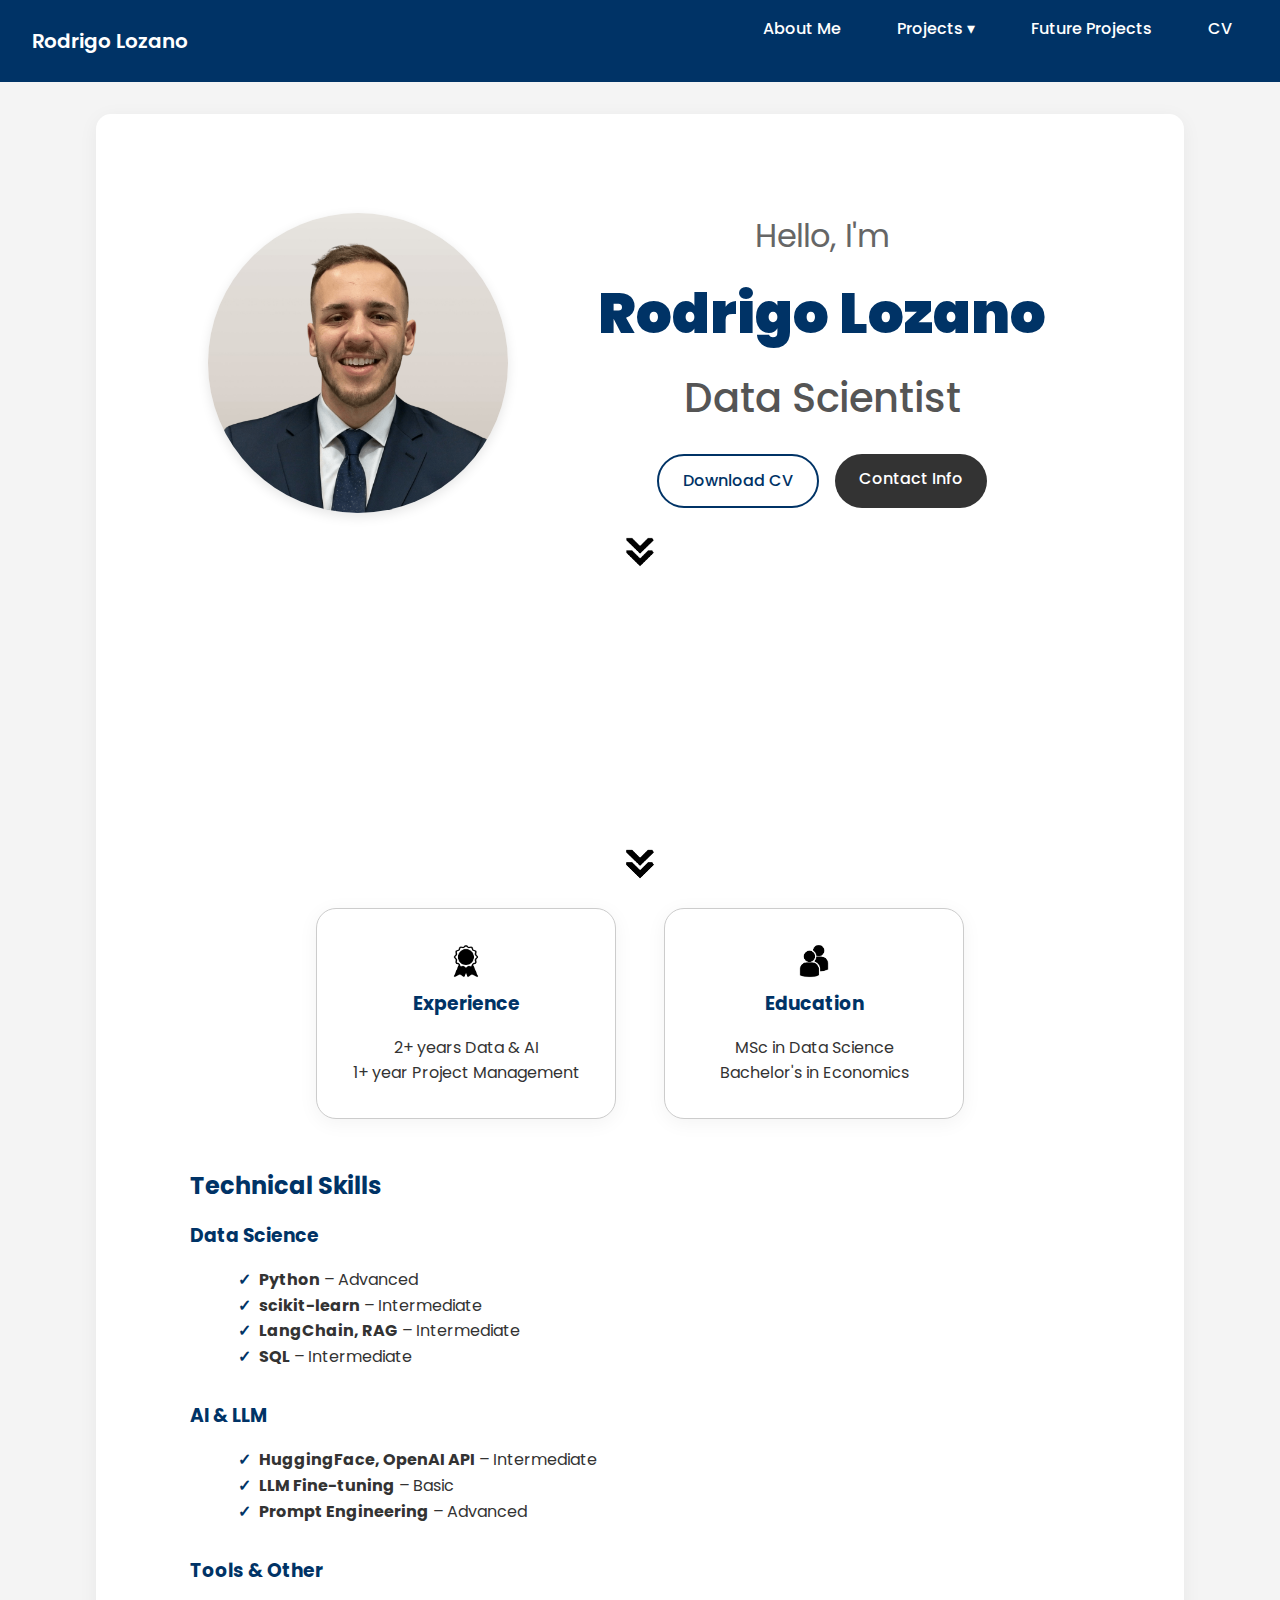
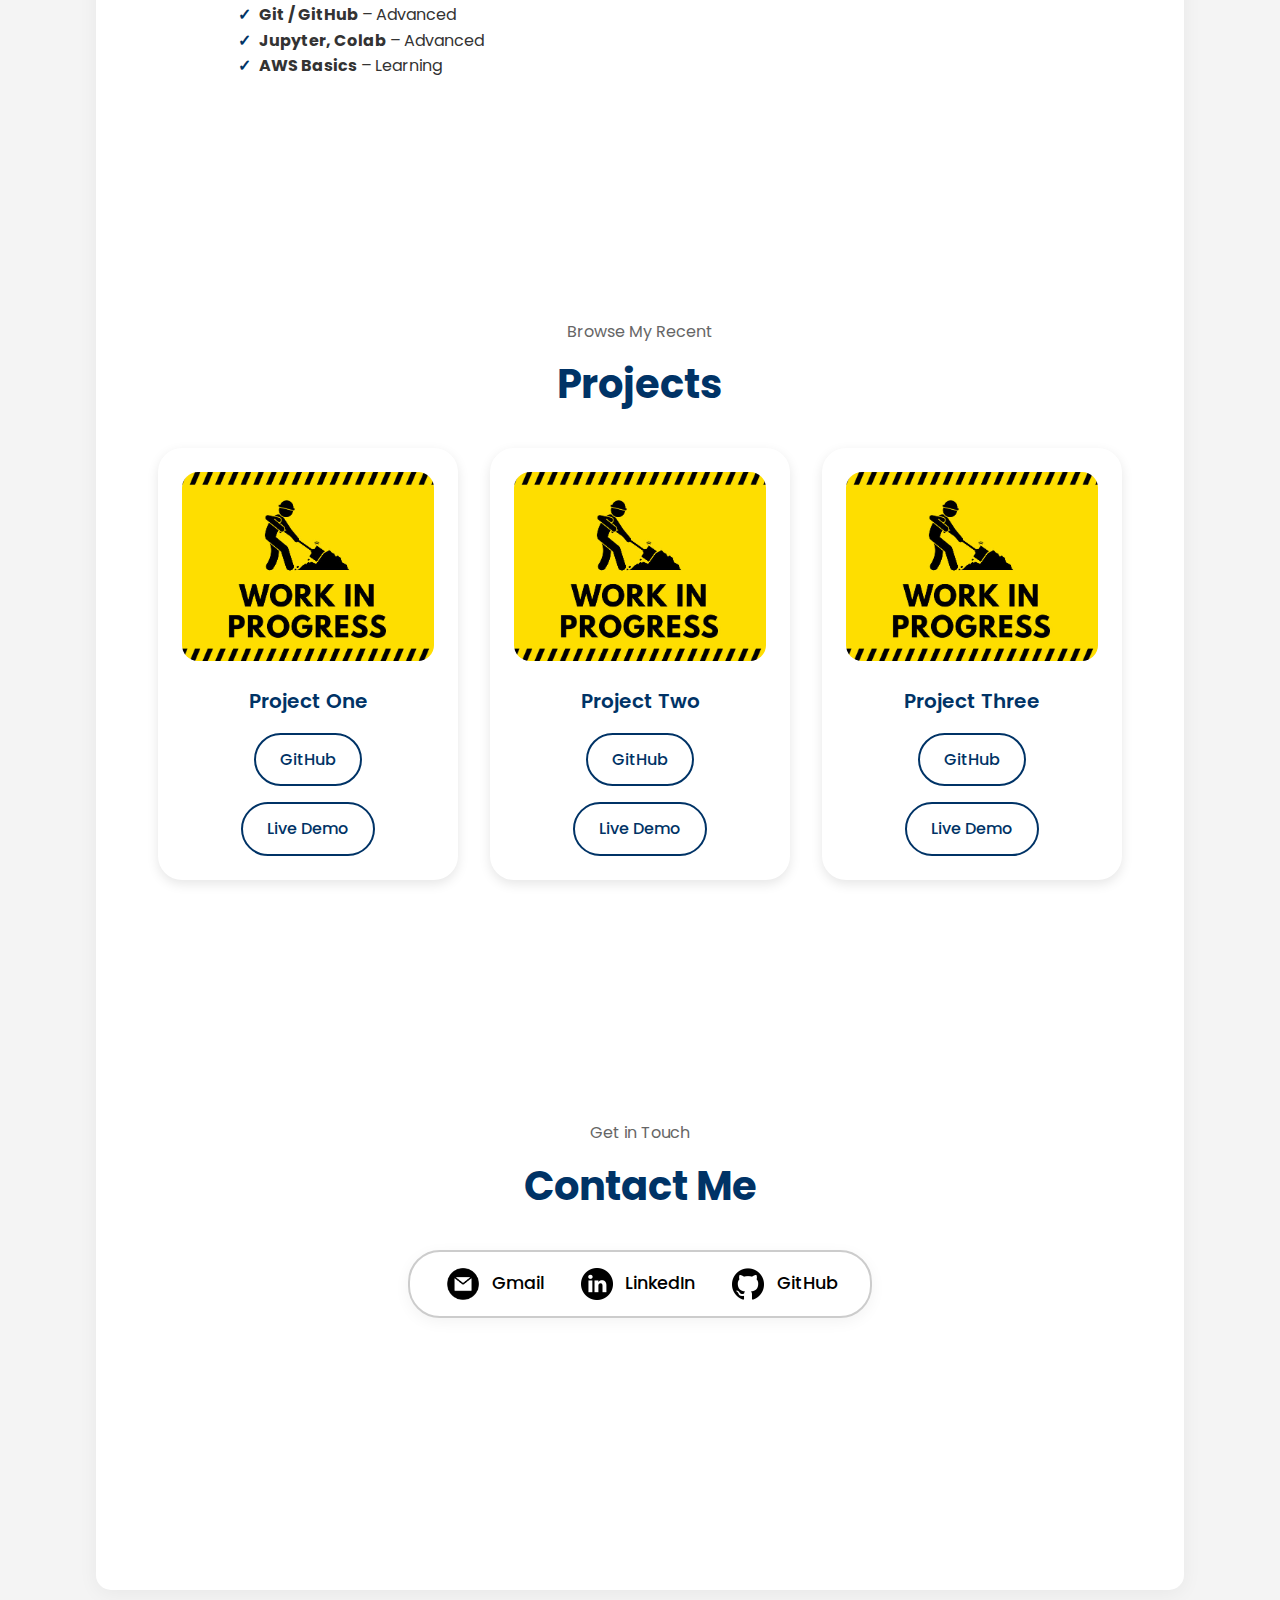
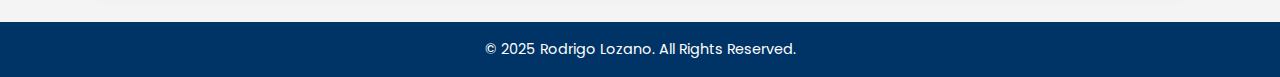
<file: index.html>
<!DOCTYPE html>
<html lang="es">
<head>
  <meta charset="UTF-8" />
  <meta name="viewport" content="width=device-width, initial-scale=1.0" />
  <link rel="icon" type="image/jpg" href="portfolio-html/assets/images/RL.jpg">
  <title>Rodrigo Lozano - Perfil Profesional</title>
  <link rel="stylesheet" href="./assets/css/styles.css" />
</head>
<body>
  <div id="menu-container"></div>

  <main>
    <!-- HERO -->
    <section class="hero" style="margin-bottom: 20rem;" style="margin-top: 15rem;">
      <div class="hero-img" >
        <img src="assets/images/IMG_8251-removebg-min_sq.png" alt="Rodrigo Lozano" />
      </div>
      <div class="hero-content">
        <p class="hero-subtitle">Hello, I'm</p>
        <h1 class="hero-title">Rodrigo Lozano</h1>
        <h2 class="hero-role">Data Scientist</h2>
        <div class="hero-buttons">
          <a href="cv.html" class="btn btn-outline">Download CV</a>
          <a href="#contact-section" class="btn btn-solid">Contact Info</a>
        </div>
      </div>
      
      <div class="scroll-down">
        <img src="./assets/images/arrow.png" alt="Arrow icon" class="arrow" onclick="location.href='#cv-summary'">
      </div>
    </section>

    <!-- MINI CV -->
    <section class="mini-CV" style="margin-bottom: 15rem;">
      
      <section id="cv-summary" class="cv-summary">
  <div class="cv-overview">
    <div class="cv-box">
      <img src="assets/images/experience.png" alt="Experience Icon" class="cv-icon" />
      <h3>Experience</h3>
      <p>2+ years Data & AI</p>
      <p>1+ year Project Management</p>
    </div>

    <div class="cv-box">
      <img src="assets/images/education.png" alt="Education Icon" class="cv-icon" />
      <h3>Education</h3>
      <p>MSc in Data Science</p>
      <p>Bachelor's in Economics</p>
    </div>
  </div>

  <div class="cv-skills">
    <h2 style="margin-top: 2rem;">Technical Skills</h2>

    <div class="cv-skill-group">
      <h3>Data Science</h3>
      <ul class="cv-skill-list">
        <li><strong>Python</strong> – Advanced</li>
        <li><strong>scikit-learn</strong> – Intermediate</li>
        <li><strong>LangChain, RAG</strong> – Intermediate</li>
        <li><strong>SQL</strong> – Intermediate</li>
      </ul>
    </div>

    <div class="cv-skill-group">
      <h3>AI & LLM</h3>
      <ul class="cv-skill-list">
        <li><strong>HuggingFace, OpenAI API</strong> – Intermediate</li>
        <li><strong>LLM Fine-tuning</strong> – Basic</li>
        <li><strong>Prompt Engineering</strong> – Advanced</li>
      </ul>
    </div>

    <div class="cv-skill-group">
      <h3>Tools & Other</h3>
      <ul class="cv-skill-list">
        <li><strong>Git / GitHub</strong> – Advanced</li>
        <li><strong>Jupyter, Colab</strong> – Advanced</li>
        <li><strong>AWS Basics</strong> – Learning</li>
      </ul>
    </div>
  </div>
  <div class="scroll-down">
        <img src="./assets/images/arrow.png" alt="Arrow icon" class="arrow" onclick="location.href='#projects-section'">
      </div>
</section>
    </section>

    <!-- PROJECT PREVIEWS -->    
    <section id="projects-section" class="projects-section" style="margin-bottom: 15rem;">
  <p class="section-subtitle">Browse My Recent</p>
  <h2 class="section-title">Projects</h2>

  <div class="projects-container">

    <div class="project-card">
      <img src="./assets/images/project1-1.png" alt="Project 1">
      <h3>Project One</h3>
      <div class="project-links">
        <a href="https://github.com/RodLozano/project1" class="btn btn-outline" target="_blank">GitHub</a>
        <a href="projects/project1.html" class="btn btn-outline">Live Demo</a>
      </div>
    </div>

    <div class="project-card">
      <img src="./assets/images/project1-1.png" alt="Project 2">
      <h3>Project Two</h3>
      <div class="project-links">
        <a href="https://github.com/RodLozano/project2" class="btn btn-outline" target="_blank">GitHub</a>
        <a href="projects/project2.html" class="btn btn-outline">Live Demo</a>
      </div>
    </div>

    <div class="project-card">
      <img src="./assets/images/project1-1.png" alt="Project 3">
      <h3>Project Three</h3>
      <div class="project-links">
        <a href="https://github.com/RodLozano/project3" class="btn btn-outline" target="_blank">GitHub</a>
        <a href="projects/project3.html" class="btn btn-outline">Live Demo</a>
      </div>
    </div>

  </div>      
       <div class="scroll-down">
        <img src="./assets/images/arrow.png" alt="Arrow icon" class="arrow" onclick="location.href='#contact-section'">
      </div>
</section>

    <!-- CONTACT SECTION -->
    <section id="contact-section" class="contact-section" style="margin-bottom: 15rem;" style="margin-top: 5rem;">
      <p class="section-subtitle">Get in Touch</p>
      <h2 class="section-title" style="color: #003366;">Contact Me</h2>
      <div class="contact-box">
        <a href="mailto:rodrigo@email.com" class="contact-link">
          <img src="assets/images/email.png" alt="Email" class="social-icon" />
          <span>Gmail</span>
        </a>
        <a href="https://www.linkedin.com/in/rodrigo-lozano-lucianez/" target="_blank" class="contact-link">
          <img src="assets/images/linkedin.png" alt="LinkedIn" class="social-icon" />
          <span>LinkedIn</span>
        </a>
        <a href="https://github.com/RodLozano" target="_blank" class="contact-link">
          <img src="assets/images/github.png" alt="GitHub" class="social-icon" />
          <span>GitHub</span>
        </a>
      </div>
    </section>
  </main>

  <!-- FOOTER -->
  <footer class="site-footer">
    <nav>
      <div class="nav-links-container">
        <p>&copy; 2025 Rodrigo Lozano. All Rights Reserved.</p>
      </div>
    </nav>
  </footer>

  <!-- JS para menú -->
  <script>
    fetch('menu.html')
      .then(response => response.text())
      .then(data => {
        document.getElementById('menu-container').innerHTML = data;

        const toggle = document.getElementById("dropdownToggle");
        const menu = document.getElementById("dropdownMenu");
        const hamburger = document.querySelector(".menu-toggle");
        const navMenu = document.querySelector(".nav-menu");

        toggle?.addEventListener("click", function(event) {
          event.preventDefault();
          menu.classList.toggle("show");
        });

        hamburger?.addEventListener("click", function() {
          navMenu.classList.toggle("show");
        });
      });
  </script>
</body>
</html>
</file>
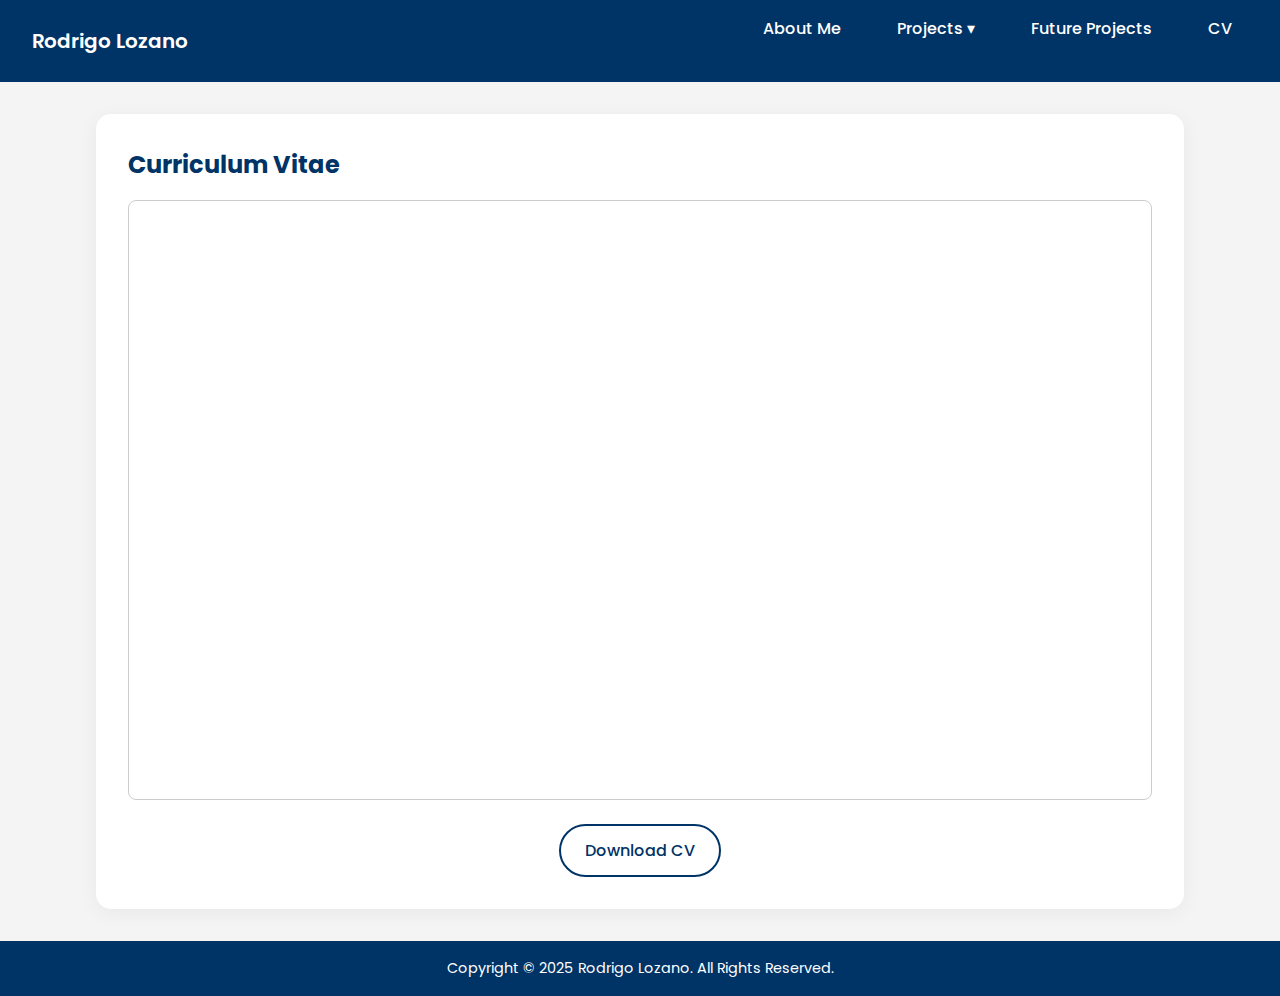
<file: cv.html>
<!DOCTYPE html>
<html lang="es">
<head>
  <meta charset="UTF-8">
  <meta name="viewport" content="width=device-width, initial-scale=1.0">
  <title>CV - Rodrigo Lozano Luciáñez</title>
  <link rel="stylesheet" href="./assets/css/styles.css">
</head>
<body>

  <!-- Menú modular -->
  <div id="menu-container"></div>

  <main>

<section class="cv-preview">
  <h2>Curriculum Vitae</h2>

  <!-- Vista previa PDF -->
  <iframe
    src="assets/docs/CV 2025 RLL V1 EN.pdf"
    width="100%"
    height="600px"
    style="border: 1px solid #ccc; border-radius: 8px;"
  ></iframe>

  <!-- Botón de descarga -->
  <div style="margin-top: 1rem; text-align: center;">
    <a href="assets/docs/CV 2025 RLL V1 EN.pdf" download class="btn btn-outline">
      Download CV
    </a>
  </div>
</section>
  </main>
  <footer class="site-footer">
      <nav>
        <div class="nav-links-container">
          <p>Copyright &#169; 2025 Rodrigo Lozano. All Rights Reserved.</p>
        </div>
      </nav>
      
    </footer>
  <!-- Script para cargar el menú y activar el dropdown -->
  <script>
  fetch('menu.html')
    .then(response => response.text())
    .then(data => {
      document.getElementById('menu-container').innerHTML = data;

      const toggle = document.getElementById("dropdownToggle");
      const menu = document.getElementById("dropdownMenu");
      const hamburger = document.querySelector(".menu-toggle");
      const navMenu = document.querySelector(".nav-menu");

      toggle?.addEventListener("click", function(event) {
        event.preventDefault();
        menu.classList.toggle("show");
      });

      hamburger?.addEventListener("click", function() {
        navMenu.classList.toggle("show");
      });
    });
</script>

</body>
</html>
</file>
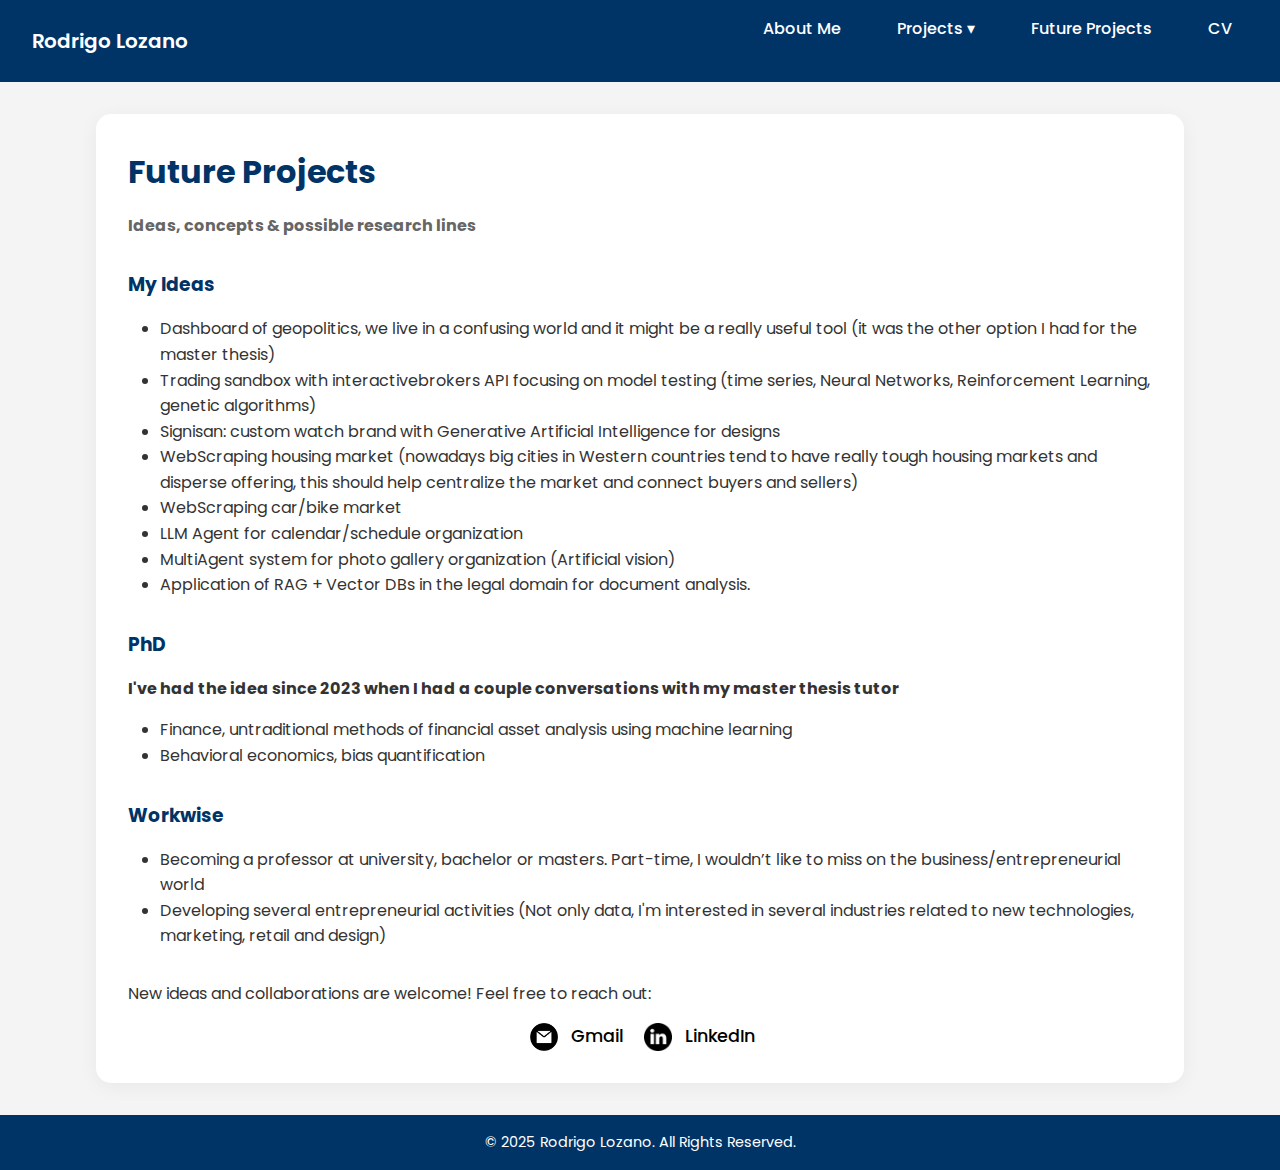
<file: future-projects.html>
<!DOCTYPE html>
<html lang="es">
<head>
  <meta charset="UTF-8" />
  <meta name="viewport" content="width=device-width, initial-scale=1.0" />
  <title>Future Projects</title>
  <link rel="stylesheet" href="./assets/css/styles.css" />
</head>
<body>
  <div id="menu-container"></div>

  <main>
    <h1>Future Projects</h1>
    <h2 style="margin-top: 1rem;" class="section-subtitle">Ideas, concepts & possible research lines</h2>

    <h3 style="margin-top: 2rem;">My Ideas</h3>
    <ul>
      <li>Dashboard of geopolitics, we live in a confusing world and it might be a really useful tool (it was the other option I had for the master thesis)</li>
      <li>Trading sandbox with interactivebrokers API focusing on model testing (time series, Neural Networks, Reinforcement Learning, genetic algorithms)</li>
      <li>Signisan: custom watch brand with Generative Artificial Intelligence for designs</li>
      <li>WebScraping housing market (nowadays big cities in Western countries tend to have really tough housing markets and disperse offering, this should help centralize the market and connect buyers and sellers)</li>
      <li>WebScraping car/bike market</li>
      <li>LLM Agent for calendar/schedule organization</li>
      <li>MultiAgent system for photo gallery organization (Artificial vision)</li>
      <li>Application of RAG + Vector DBs in the legal domain for document analysis.</li>
    </ul>

   <h3 style="margin-top: 2rem;">PhD</h3>
    <h4 style="margin-bottom: 1rem;">I've had the idea since 2023 when I had a couple conversations with my master thesis tutor</h4>
    <ul>
      <li>Finance, untraditional methods of financial asset analysis using machine learning</li>
      <li>Behavioral economics, bias quantification</li>
    </ul>

    <h3 style="margin-top: 2rem;">Workwise</h3>
    <ul>
      <li>Becoming a professor at university, bachelor or masters. Part-time, I wouldn’t like to miss on the business/entrepreneurial world</li>
      <li>Developing several entrepreneurial activities (Not only data, I'm interested in several industries related to new technologies, marketing, retail and design)</li>
    </ul>

    <p style="margin-top: 2rem;">New ideas and collaborations are welcome! Feel free to reach out:</p>

    <div class="contact-icons" style="display: flex; justify-content: center; gap: 1rem; margin-top: 1rem;">
      <a href="mailto:rodrigo.lozano.pro@gmail.com" class="contact-link" title="Email">
        <img src="assets/images/email.png" alt="Email" class="social-icon" style="width: 28px; height: 28px;" />
        <span>Gmail</span>
    </a>
    <a href="https://www.linkedin.com/in/rodrigo-lozano-lucianez/" target="_blank" class="contact-link" title="LinkedIn">
      <img src="assets/images/linkedin.png" alt="LinkedIn" class="social-icon" style="width: 28px; height: 28px;" />
      <span>LinkedIn</span>
    </a>
    </div>
  </main>

  <footer class="site-footer">
    <nav>
      <div class="nav-links-container">
        <p>&copy; 2025 Rodrigo Lozano. All Rights Reserved.</p>
      </div>
    </nav>
  </footer>

  <script>
    fetch('menu.html')
      .then(response => response.text())
      .then(data => {
        document.getElementById('menu-container').innerHTML = data;

        const toggle = document.getElementById("dropdownToggle");
        const menu = document.getElementById("dropdownMenu");
        const hamburger = document.querySelector(".menu-toggle");
        const navMenu = document.querySelector(".nav-menu");

        toggle?.addEventListener("click", function(event) {
          event.preventDefault();
          menu.classList.toggle("show");
        });

        hamburger?.addEventListener("click", function() {
          navMenu.classList.toggle("show");
        });
      });
  </script>
</body>
</html>
</file>
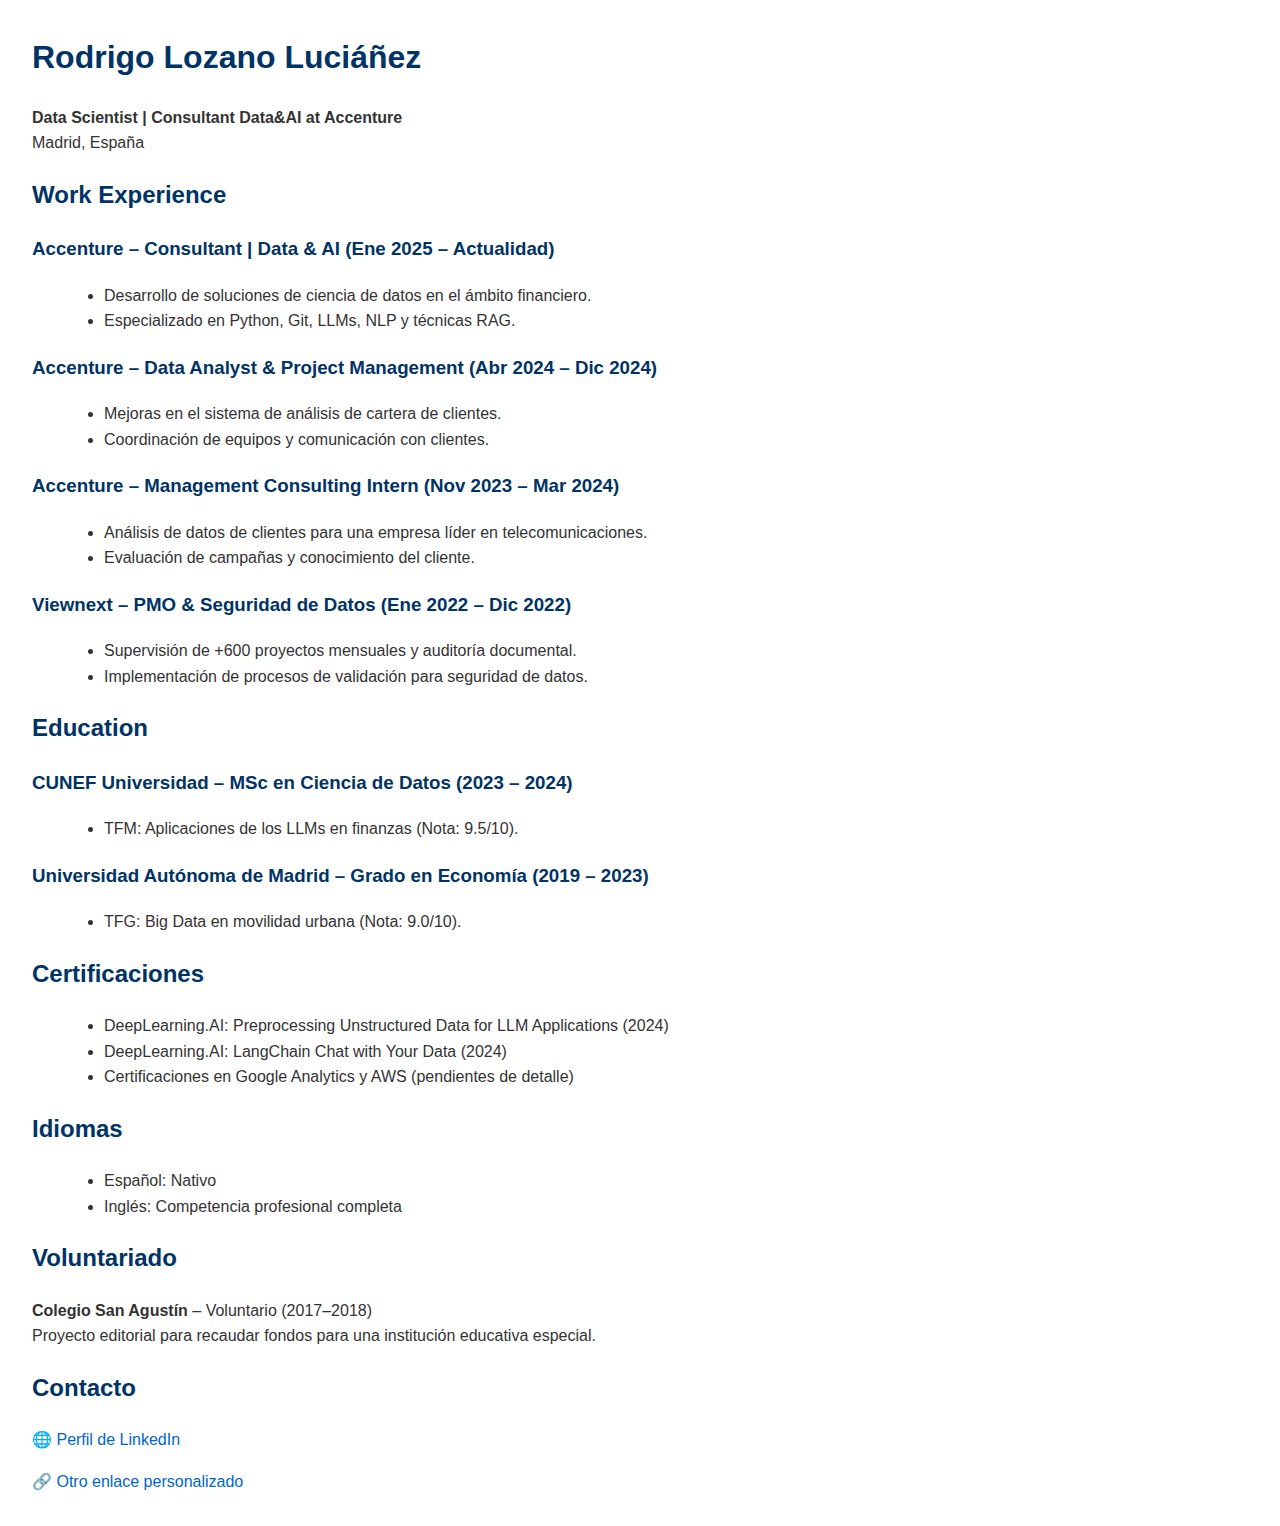
<file: landing.html>
<!DOCTYPE html>
<html lang="es">
<head>
  <meta charset="UTF-8">
  <meta name="viewport" content="width=device-width, initial-scale=1.0">
  <title>Rodrigo Lozano Luciáñez - Perfil Profesional</title>
  <style>
    body { font-family: Arial, sans-serif; margin: 2rem; line-height: 1.6; color: #333; }
    h1, h2, h3 { color: #003366; }
    ul { list-style-type: disc; margin-left: 2rem; }
    a { color: #0066cc; text-decoration: none; }
    a:hover { text-decoration: underline; }
  </style>
</head>
<body>
  <h1>Rodrigo Lozano Luciáñez</h1>
  <p><strong>Data Scientist | Consultant Data&AI at Accenture</strong><br>
  Madrid, España</p>

  <h2>Work Experience</h2>
  <h3>Accenture – Consultant | Data & AI (Ene 2025 – Actualidad)</h3>
  <ul>
    <li>Desarrollo de soluciones de ciencia de datos en el ámbito financiero.</li>
    <li>Especializado en Python, Git, LLMs, NLP y técnicas RAG.</li>
  </ul>
  <h3>Accenture – Data Analyst & Project Management (Abr 2024 – Dic 2024)</h3>
  <ul>
    <li>Mejoras en el sistema de análisis de cartera de clientes.</li>
    <li>Coordinación de equipos y comunicación con clientes.</li>
  </ul>
  <h3>Accenture – Management Consulting Intern (Nov 2023 – Mar 2024)</h3>
  <ul>
    <li>Análisis de datos de clientes para una empresa líder en telecomunicaciones.</li>
    <li>Evaluación de campañas y conocimiento del cliente.</li>
  </ul>
  <h3>Viewnext – PMO & Seguridad de Datos (Ene 2022 – Dic 2022)</h3>
  <ul>
    <li>Supervisión de +600 proyectos mensuales y auditoría documental.</li>
    <li>Implementación de procesos de validación para seguridad de datos.</li>
  </ul>

  <h2>Education</h2>
  <h3>CUNEF Universidad – MSc en Ciencia de Datos (2023 – 2024)</h3>
  <ul>
    <li>TFM: Aplicaciones de los LLMs en finanzas (Nota: 9.5/10).</li>
  </ul>
  <h3>Universidad Autónoma de Madrid – Grado en Economía (2019 – 2023)</h3>
  <ul>
    <li>TFG: Big Data en movilidad urbana (Nota: 9.0/10).</li>
  </ul>

  <h2>Certificaciones</h2>
  <ul>
    <li>DeepLearning.AI: Preprocessing Unstructured Data for LLM Applications (2024)</li>
    <li>DeepLearning.AI: LangChain Chat with Your Data (2024)</li>
    <li>Certificaciones en Google Analytics y AWS (pendientes de detalle)</li>
  </ul>

  <h2>Idiomas</h2>
  <ul>
    <li>Español: Nativo</li>
    <li>Inglés: Competencia profesional completa</li>
  </ul>

  <h2>Voluntariado</h2>
  <p><strong>Colegio San Agustín</strong> – Voluntario (2017–2018)<br>
  Proyecto editorial para recaudar fondos para una institución educativa especial.</p>

  <h2>Contacto</h2>
  <p>🌐 <a href="https://www.linkedin.com/in/rodrigo-lozano-lucianez/" target="_blank">Perfil de LinkedIn</a></p>
  <p>🔗 <a href="https://www.enlace-personalizado.com" target="_blank">Otro enlace personalizado</a></p>

</body>
</html>
</file>
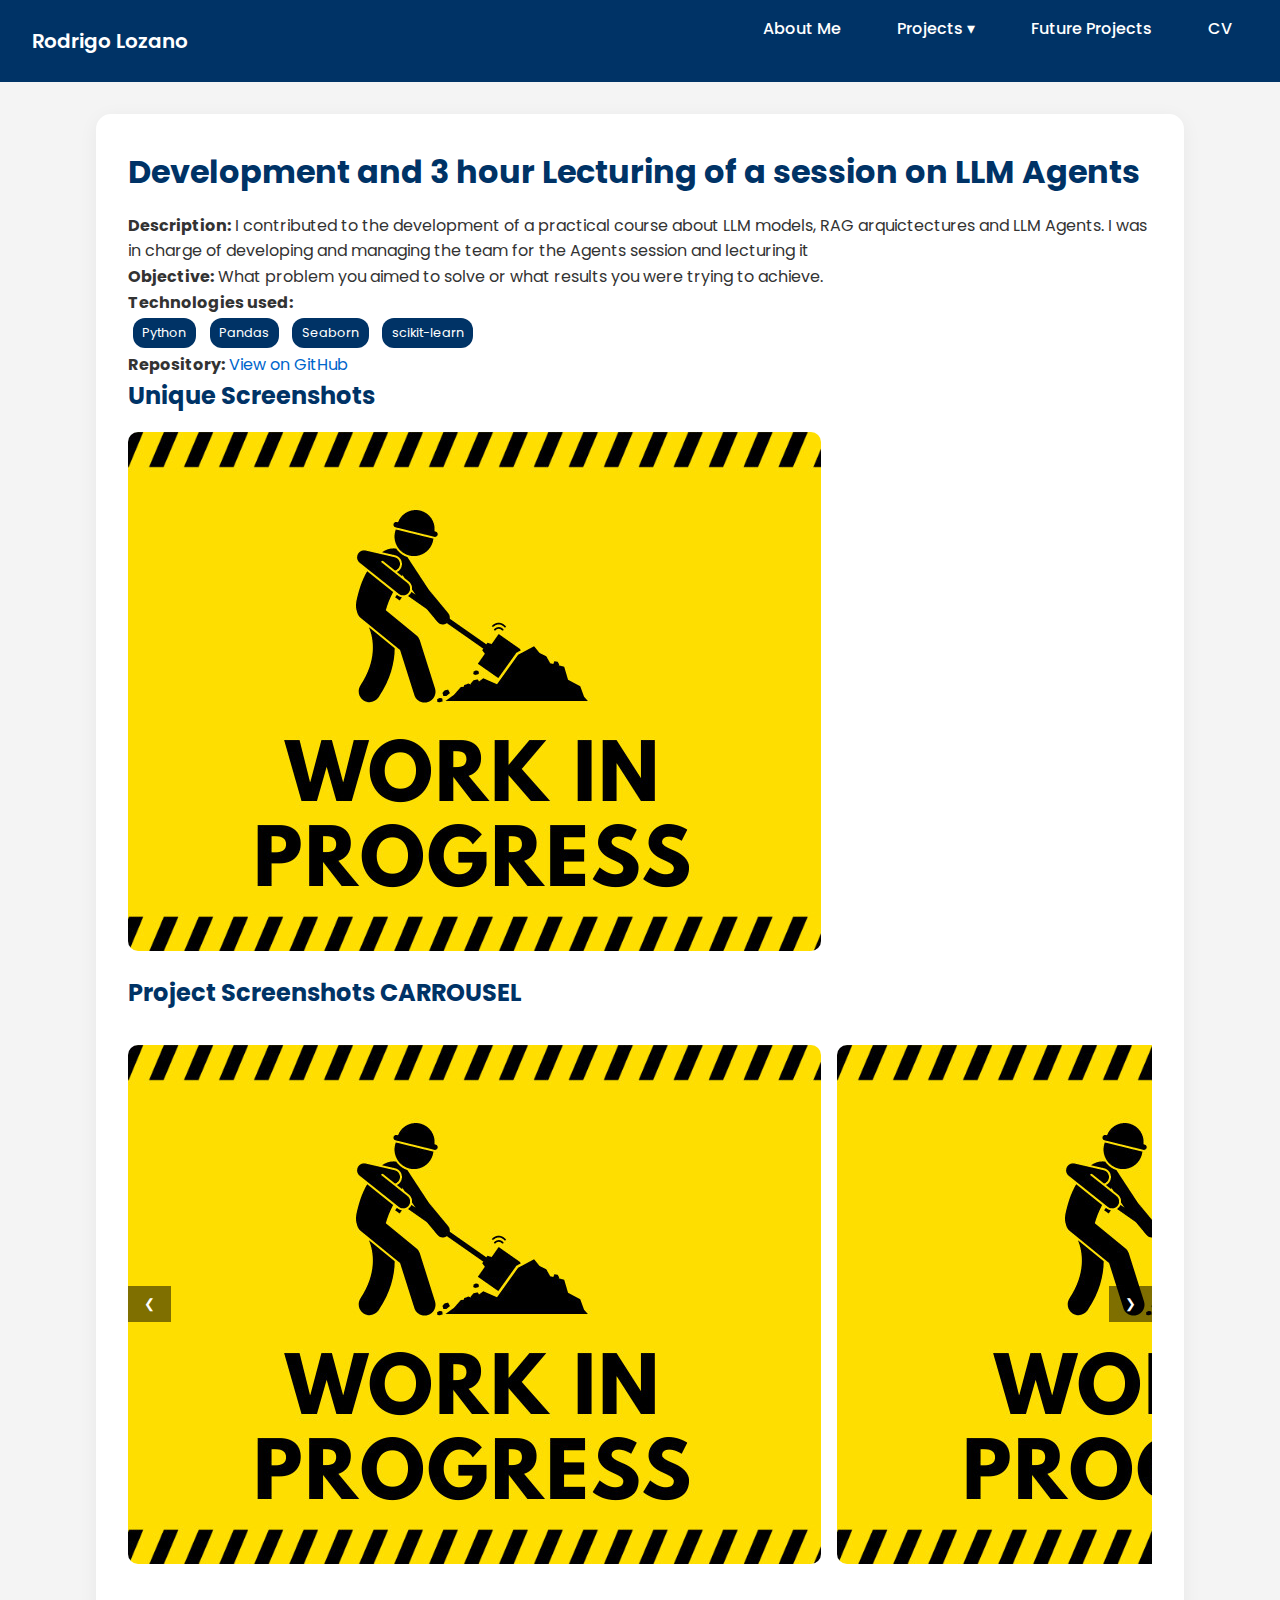
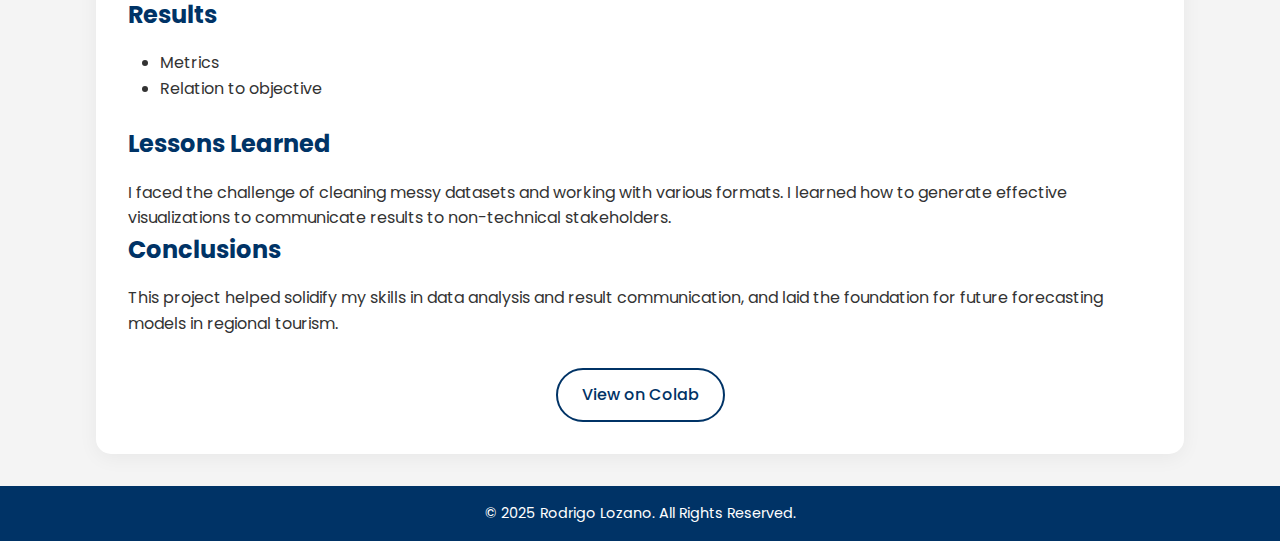
<file: projects/Formacion_Agents.html>
<!DOCTYPE html>
<html lang="en">
<head>
  <meta charset="UTF-8" />
  <meta name="viewport" content="width=device-width, initial-scale=1.0" />
  <title>LLM Agents Lecture</title>
  <link rel="stylesheet" href="../assets/css/styles.css" />
</head>
<body>
  <div id="menu-container"></div>

  <main>
    <section class="project-details">
      <h1>Development and 3 hour Lecturing of a session on LLM Agents</h1>

      <p><strong>Description:</strong> I contributed to the development of a practical course about LLM models, RAG arquictectures and LLM Agents. I was in charge of developing and managing the team for the Agents session and lecturing it</p>

      <p><strong>Objective:</strong> What problem you aimed to solve or what results you were trying to achieve.</p>

      <p><strong>Technologies used:</strong></p>
      <div>
        <span class="tech-badge">Python</span>
        <span class="tech-badge">Pandas</span>
        <span class="tech-badge">Seaborn</span>
        <span class="tech-badge">scikit-learn</span>
      </div>

      <p><strong>Repository:</strong>
        <a href="https://github.com/RodLozano/proyecto-demo" target="_blank">View on GitHub</a>
      </p>
    </section>

    <section class="project-gallery">
      <h2>Unique Screenshots</h2>
      <img src="../assets/images/demo-proyecto.png" alt="Project demo" style="max-width:100%; border-radius: 10px; margin-bottom: 1rem;">
    </section>

    <section class="screenshot-carousel">
      <h2>Project Screenshots CARROUSEL</h2>
      <div class="carousel-container">
        <button class="carousel-btn prev">&#10094;</button>
        <div class="carousel-track">
          <img src="../assets/images/demo-proyecto.png" alt="Screenshot 1" class="carousel-image">
          <img src="../assets/images/demo-proyecto.png" alt="Screenshot 2" class="carousel-image">
          <img src="../assets/images/demo-proyecto.png" alt="Screenshot 3" class="carousel-image">
        </div>
        <button class="carousel-btn next">&#10095;</button>
      </div>
    </section>

    <section class="project-results">
      <h2>Results</h2>
      <ul>
        <li>Metrics</li>
        <li>Relation to objective</li>
      </ul>
    </section>

    <section class="project-lessons">
      <h2>Lessons Learned</h2>
      <p>I faced the challenge of cleaning messy datasets and working with various formats. I learned how to generate effective visualizations to communicate results to non-technical stakeholders.</p>
    </section>

    <section class="project-conclusion">
      <h2>Conclusions</h2>
      <p>This project helped solidify my skills in data analysis and result communication, and laid the foundation for future forecasting models in regional tourism.</p>
    </section>

    <section class="project-links" style="margin-top: 2rem;">
      <a href="https://colab.research.google.com/..." class="btn btn-outline" target="_blank">View on Colab</a>
    </section>
  </main>

  <footer class="site-footer">
    <div class="nav-links-container">
      <p>&copy; 2025 Rodrigo Lozano. All Rights Reserved.</p>
    </div>
  </footer>

  <script>
    fetch('../menu.html')
      .then(response => response.text())
      .then(data => {
        document.getElementById('menu-container').innerHTML = data;

        const toggle = document.getElementById("dropdownToggle");
        const menu = document.getElementById("dropdownMenu");
        const hamburger = document.querySelector(".menu-toggle");
        const navMenu = document.querySelector(".nav-menu");

        toggle?.addEventListener("click", function (event) {
          event.preventDefault();
          menu.classList.toggle("show");
        });

        hamburger?.addEventListener("click", function () {
          navMenu.classList.toggle("show");
        });
      });
  </script>
</body>
</html>
</file>
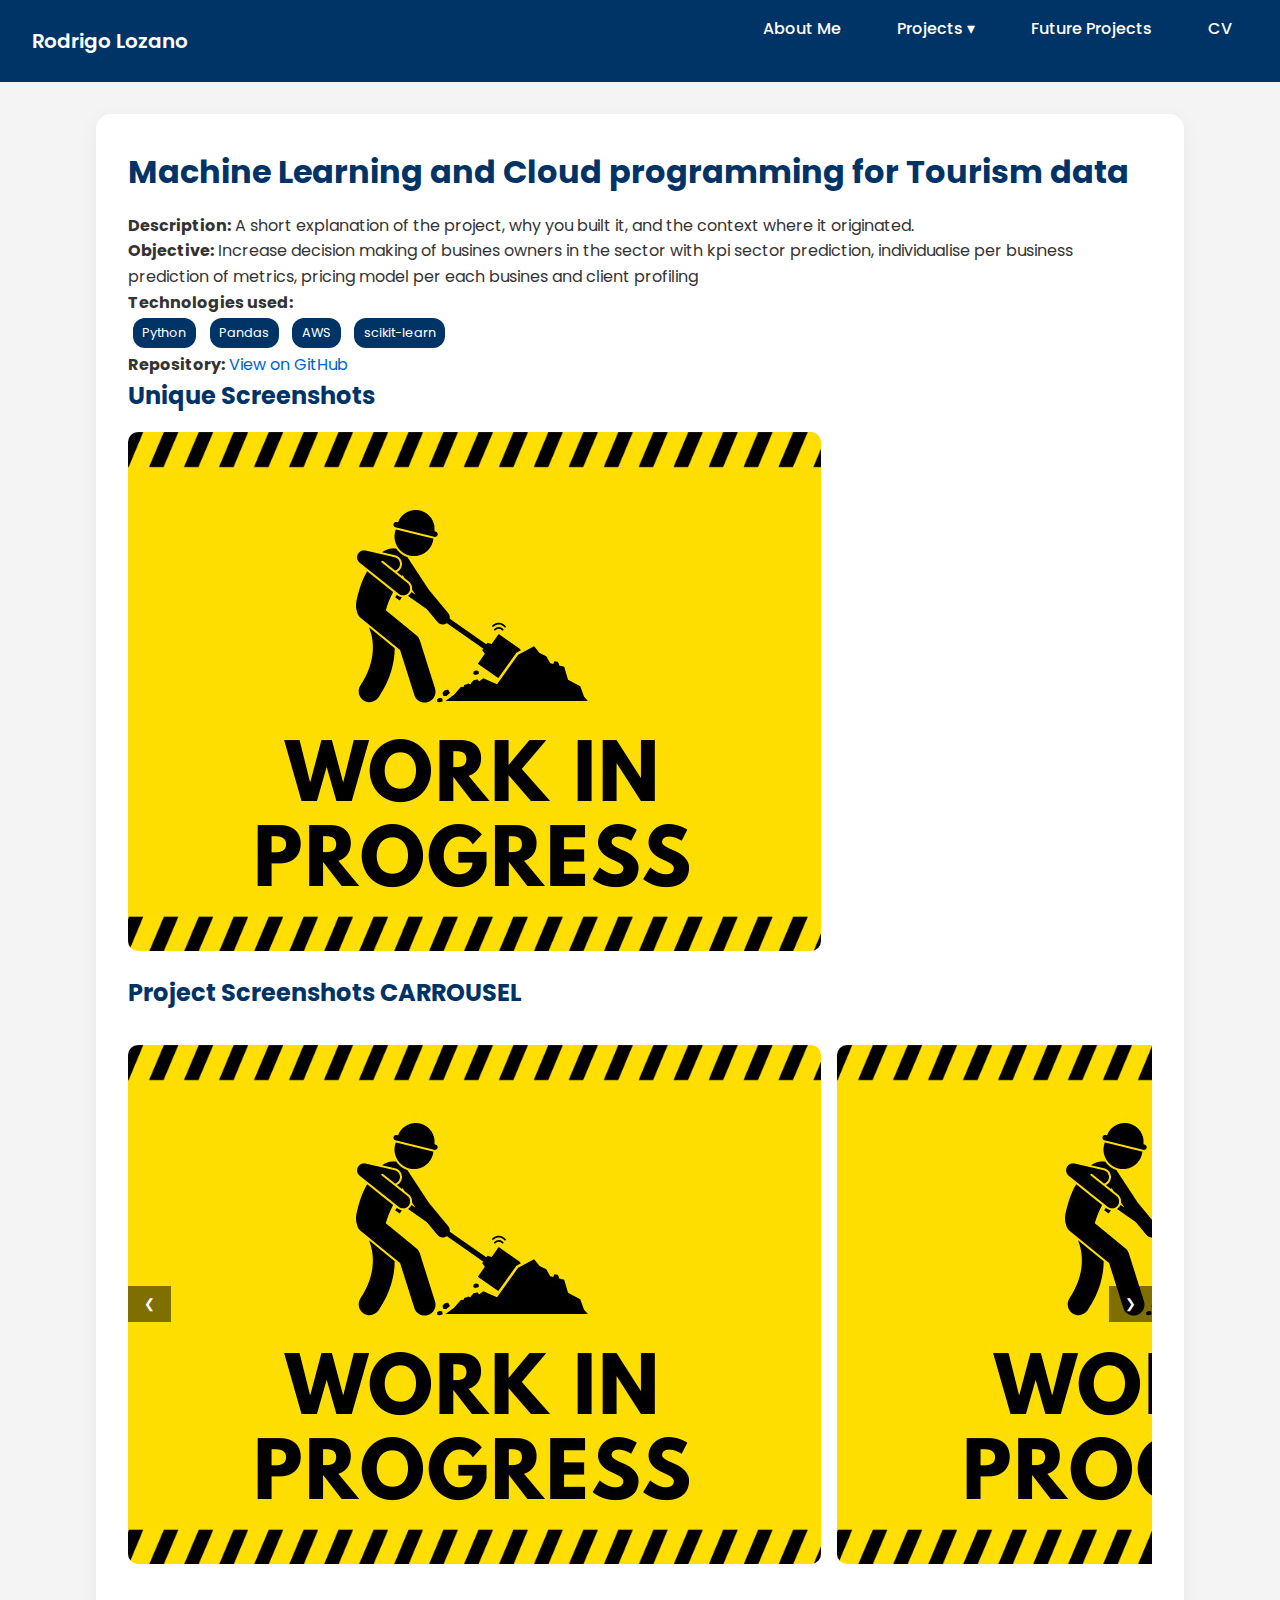
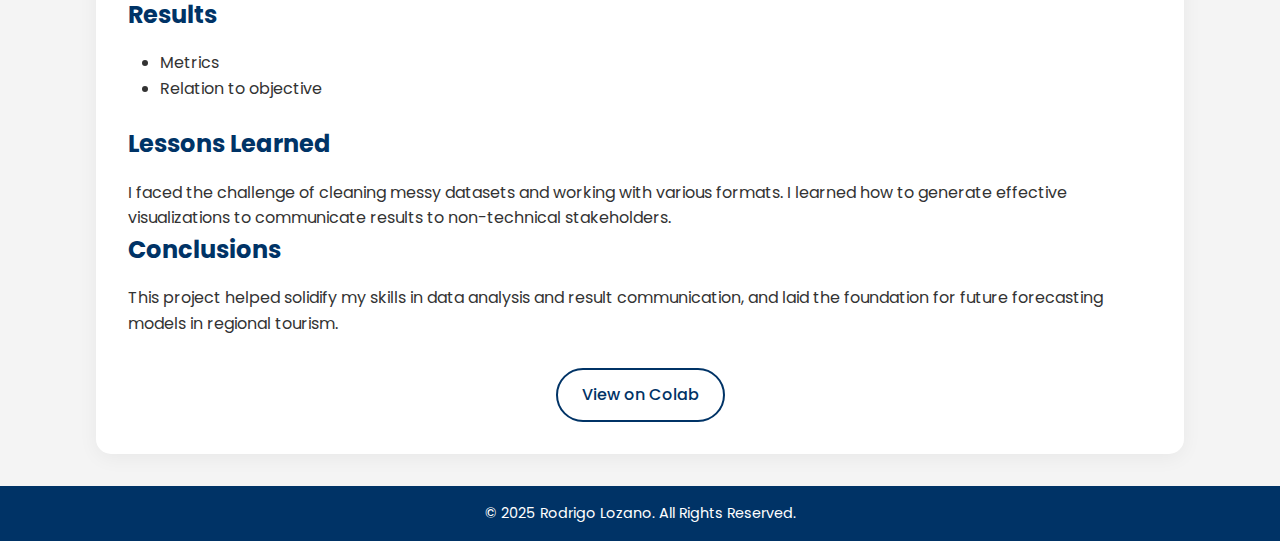
<file: projects/JCCM.html>
<!DOCTYPE html>
<html lang="en">
<head>
  <meta charset="UTF-8" />
  <meta name="viewport" content="width=device-width, initial-scale=1.0" />
  <title>ML Tourism</title>
  <link rel="stylesheet" href="../assets/css/styles.css" />
</head>
<body>
  <div id="menu-container"></div>

  <main>
    <section class="project-details">
      <h1>Machine Learning and Cloud programming for Tourism data</h1>

      <p><strong>Description:</strong> A short explanation of the project, why you built it, and the context where it originated.</p>

      <p><strong>Objective:</strong> Increase decision making of busines owners in the sector with kpi sector prediction, individualise per business prediction of metrics, pricing model per each busines and client profiling</p>

      <p><strong>Technologies used:</strong></p>
      <div>
        <span class="tech-badge">Python</span>
        <span class="tech-badge">Pandas</span>
        <span class="tech-badge">AWS</span>
        <span class="tech-badge">scikit-learn</span>
      </div>

      <p><strong>Repository:</strong>
        <a href="https://github.com/RodLozano/proyecto-demo" target="_blank">View on GitHub</a>
      </p>
    </section>

    <section class="project-gallery">
      <h2>Unique Screenshots</h2>
      <img src="../assets/images/demo-proyecto.png" alt="Project demo" style="max-width:100%; border-radius: 10px; margin-bottom: 1rem;">
    </section>

    <section class="screenshot-carousel">
      <h2>Project Screenshots CARROUSEL</h2>
      <div class="carousel-container">
        <button class="carousel-btn prev">&#10094;</button>
        <div class="carousel-track">
          <img src="../assets/images/demo-proyecto.png" alt="Screenshot 1" class="carousel-image">
          <img src="../assets/images/demo-proyecto.png" alt="Screenshot 2" class="carousel-image">
          <img src="../assets/images/demo-proyecto.png" alt="Screenshot 3" class="carousel-image">
        </div>
        <button class="carousel-btn next">&#10095;</button>
      </div>
    </section>

    <section class="project-results">
      <h2>Results</h2>
      <ul>
        <li>Metrics</li>
        <li>Relation to objective</li>
      </ul>
    </section>

    <section class="project-lessons">
      <h2>Lessons Learned</h2>
      <p>I faced the challenge of cleaning messy datasets and working with various formats. I learned how to generate effective visualizations to communicate results to non-technical stakeholders.</p>
    </section>

    <section class="project-conclusion">
      <h2>Conclusions</h2>
      <p>This project helped solidify my skills in data analysis and result communication, and laid the foundation for future forecasting models in regional tourism.</p>
    </section>

    <section class="project-links" style="margin-top: 2rem;">
      <a href="https://colab.research.google.com/..." class="btn btn-outline" target="_blank">View on Colab</a>
    </section>
  </main>

  <footer class="site-footer">
    <div class="nav-links-container">
      <p>&copy; 2025 Rodrigo Lozano. All Rights Reserved.</p>
    </div>
  </footer>

  <script>
    fetch('../menu.html')
      .then(response => response.text())
      .then(data => {
        document.getElementById('menu-container').innerHTML = data;

        const toggle = document.getElementById("dropdownToggle");
        const menu = document.getElementById("dropdownMenu");
        const hamburger = document.querySelector(".menu-toggle");
        const navMenu = document.querySelector(".nav-menu");

        toggle?.addEventListener("click", function (event) {
          event.preventDefault();
          menu.classList.toggle("show");
        });

        hamburger?.addEventListener("click", function () {
          navMenu.classList.toggle("show");
        });
      });
  </script>
</body>
</html>
</file>
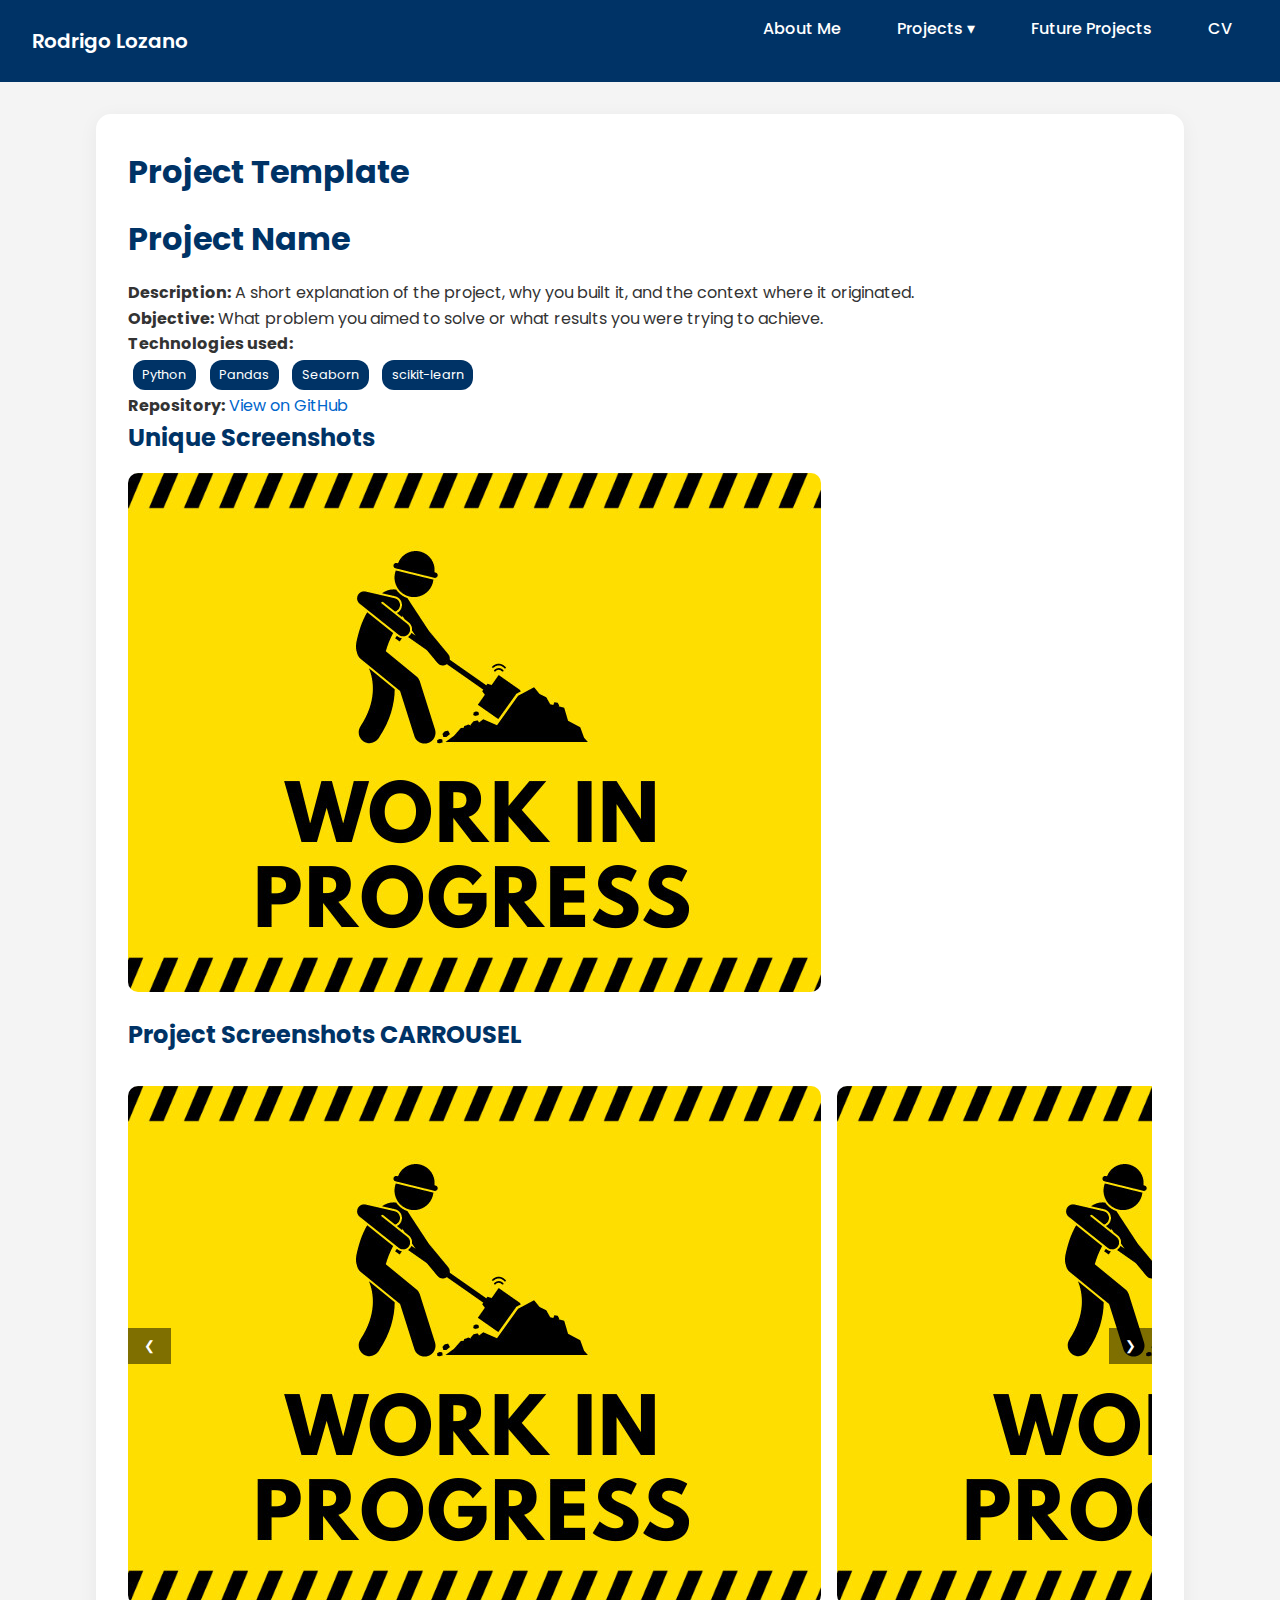
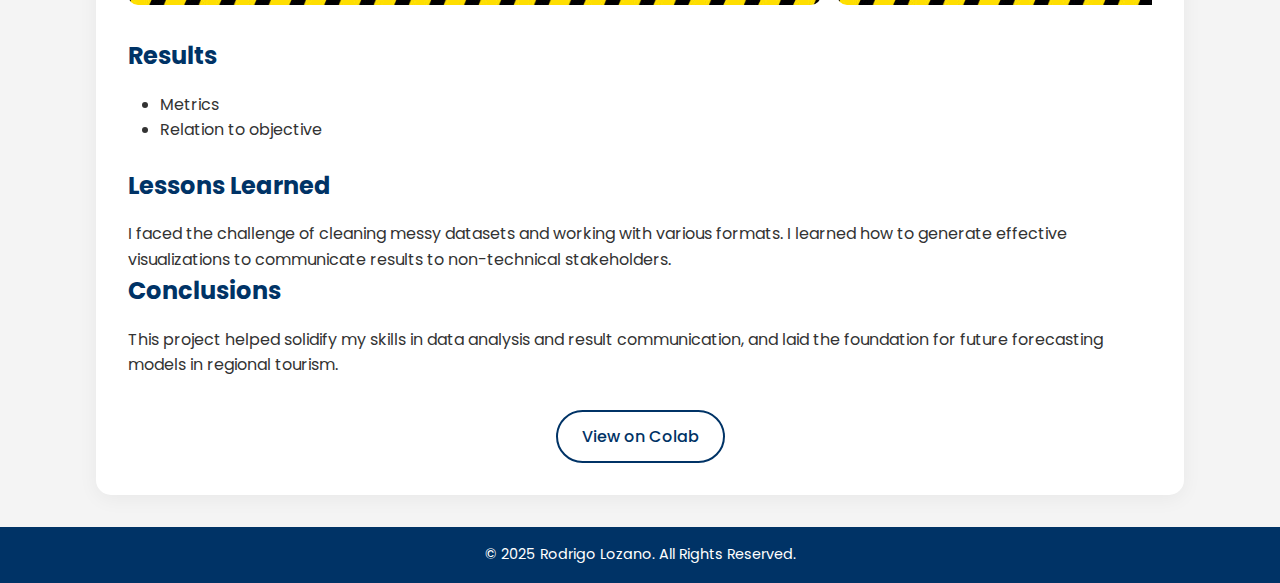
<file: projects/project1.html>
<!DOCTYPE html>
<html lang="en">
<head>
  <meta charset="UTF-8" />
  <meta name="viewport" content="width=device-width, initial-scale=1.0" />
  <title>Project Name</title>
  <link rel="stylesheet" href="../assets/css/styles.css" />
</head>
<body>
  <div id="menu-container"></div>

  <main>
    <section class="project-details">
      <h1>Project Template</h1>
      <h1>Project Name</h1>

      <p><strong>Description:</strong> A short explanation of the project, why you built it, and the context where it originated.</p>

      <p><strong>Objective:</strong> What problem you aimed to solve or what results you were trying to achieve.</p>

      <p><strong>Technologies used:</strong></p>
      <div>
        <span class="tech-badge">Python</span>
        <span class="tech-badge">Pandas</span>
        <span class="tech-badge">Seaborn</span>
        <span class="tech-badge">scikit-learn</span>
      </div>

      <p><strong>Repository:</strong>
        <a href="https://github.com/RodLozano/proyecto-demo" target="_blank">View on GitHub</a>
      </p>
    </section>

    <section class="project-gallery">
      <h2>Unique Screenshots</h2>
      <img src="../assets/images/demo-proyecto.png" alt="Project demo" style="max-width:100%; border-radius: 10px; margin-bottom: 1rem;">
    </section>

    <section class="screenshot-carousel">
      <h2>Project Screenshots CARROUSEL</h2>
      <div class="carousel-container">
        <button class="carousel-btn prev">&#10094;</button>
        <div class="carousel-track">
          <img src="../assets/images/demo-proyecto.png" alt="Screenshot 1" class="carousel-image">
          <img src="../assets/images/demo-proyecto.png" alt="Screenshot 2" class="carousel-image">
          <img src="../assets/images/demo-proyecto.png" alt="Screenshot 3" class="carousel-image">
        </div>
        <button class="carousel-btn next">&#10095;</button>
      </div>
    </section>

    <section class="project-results">
      <h2>Results</h2>
      <ul>
        <li>Metrics</li>
        <li>Relation to objective</li>
      </ul>
    </section>

    <section class="project-lessons">
      <h2>Lessons Learned</h2>
      <p>I faced the challenge of cleaning messy datasets and working with various formats. I learned how to generate effective visualizations to communicate results to non-technical stakeholders.</p>
    </section>

    <section class="project-conclusion">
      <h2>Conclusions</h2>
      <p>This project helped solidify my skills in data analysis and result communication, and laid the foundation for future forecasting models in regional tourism.</p>
    </section>

    <section class="project-links" style="margin-top: 2rem;">
      <a href="https://colab.research.google.com/..." class="btn btn-outline" target="_blank">View on Colab</a>
    </section>
  </main>

  <footer class="site-footer">
    <div class="nav-links-container">
      <p>&copy; 2025 Rodrigo Lozano. All Rights Reserved.</p>
    </div>
  </footer>

  <script>
    fetch('../menu.html')
      .then(response => response.text())
      .then(data => {
        document.getElementById('menu-container').innerHTML = data;

        const toggle = document.getElementById("dropdownToggle");
        const menu = document.getElementById("dropdownMenu");
        const hamburger = document.querySelector(".menu-toggle");
        const navMenu = document.querySelector(".nav-menu");

        toggle?.addEventListener("click", function (event) {
          event.preventDefault();
          menu.classList.toggle("show");
        });

        hamburger?.addEventListener("click", function () {
          navMenu.classList.toggle("show");
        });
      });
  </script>
</body>
</html>
</file>
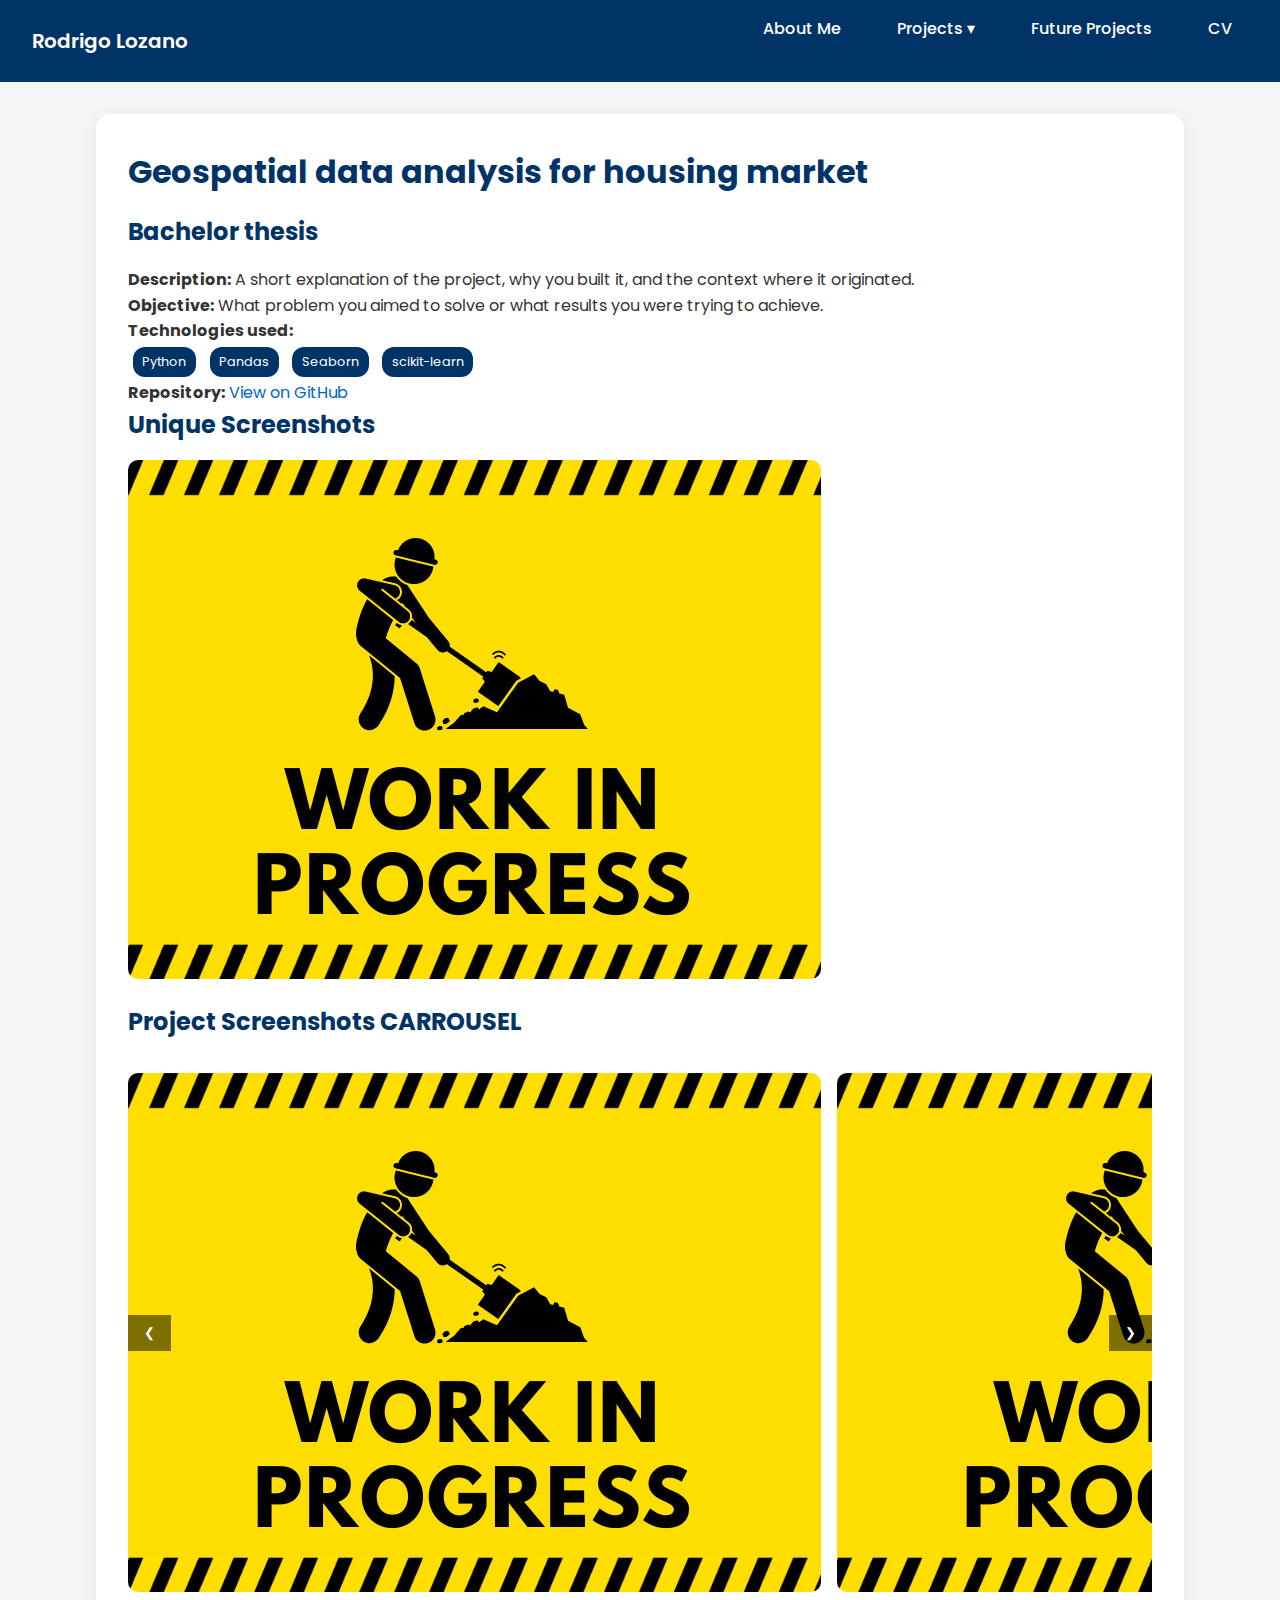
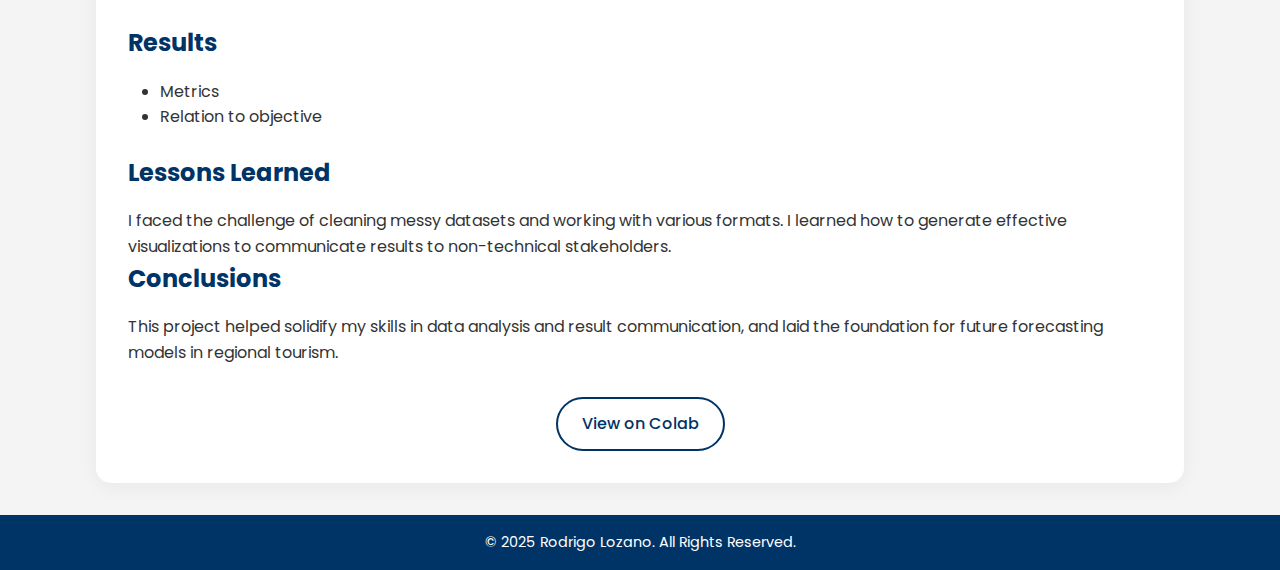
<file: projects/TFG.html>
<!DOCTYPE html>
<html lang="en">
<head>
  <meta charset="UTF-8" />
  <meta name="viewport" content="width=device-width, initial-scale=1.0" />
  <title>Geospatial data</title>
  <link rel="stylesheet" href="../assets/css/styles.css" />
</head>
<body>
  <div id="menu-container"></div>

  <main>
    <section class="project-details">
      <h1>Geospatial data analysis for housing market </h1>
      <h2> Bachelor thesis</h2>

      <p><strong>Description:</strong> A short explanation of the project, why you built it, and the context where it originated.</p>

      <p><strong>Objective:</strong> What problem you aimed to solve or what results you were trying to achieve.</p>

      <p><strong>Technologies used:</strong></p>
      <div>
        <span class="tech-badge">Python</span>
        <span class="tech-badge">Pandas</span>
        <span class="tech-badge">Seaborn</span>
        <span class="tech-badge">scikit-learn</span>
      </div>

      <p><strong>Repository:</strong>
        <a href="https://github.com/RodLozano/proyecto-demo" target="_blank">View on GitHub</a>
      </p>
    </section>

    <section class="project-gallery">
      <h2>Unique Screenshots</h2>
      <img src="../assets/images/demo-proyecto.png" alt="Project demo" style="max-width:100%; border-radius: 10px; margin-bottom: 1rem;">
    </section>

    <section class="screenshot-carousel">
      <h2>Project Screenshots CARROUSEL</h2>
      <div class="carousel-container">
        <button class="carousel-btn prev">&#10094;</button>
        <div class="carousel-track">
          <img src="../assets/images/demo-proyecto.png" alt="Screenshot 1" class="carousel-image">
          <img src="../assets/images/demo-proyecto.png" alt="Screenshot 2" class="carousel-image">
          <img src="../assets/images/demo-proyecto.png" alt="Screenshot 3" class="carousel-image">
        </div>
        <button class="carousel-btn next">&#10095;</button>
      </div>
    </section>

    <section class="project-results">
      <h2>Results</h2>
      <ul>
        <li>Metrics</li>
        <li>Relation to objective</li>
      </ul>
    </section>

    <section class="project-lessons">
      <h2>Lessons Learned</h2>
      <p>I faced the challenge of cleaning messy datasets and working with various formats. I learned how to generate effective visualizations to communicate results to non-technical stakeholders.</p>
    </section>

    <section class="project-conclusion">
      <h2>Conclusions</h2>
      <p>This project helped solidify my skills in data analysis and result communication, and laid the foundation for future forecasting models in regional tourism.</p>
    </section>

    <section class="project-links" style="margin-top: 2rem;">
      <a href="https://colab.research.google.com/..." class="btn btn-outline" target="_blank">View on Colab</a>
    </section>
  </main>

  <footer class="site-footer">
    <div class="nav-links-container">
      <p>&copy; 2025 Rodrigo Lozano. All Rights Reserved.</p>
    </div>
  </footer>

  <script>
    fetch('../menu.html')
      .then(response => response.text())
      .then(data => {
        document.getElementById('menu-container').innerHTML = data;

        const toggle = document.getElementById("dropdownToggle");
        const menu = document.getElementById("dropdownMenu");
        const hamburger = document.querySelector(".menu-toggle");
        const navMenu = document.querySelector(".nav-menu");

        toggle?.addEventListener("click", function (event) {
          event.preventDefault();
          menu.classList.toggle("show");
        });

        hamburger?.addEventListener("click", function () {
          navMenu.classList.toggle("show");
        });
      });
  </script>
</body>
</html>
</file>
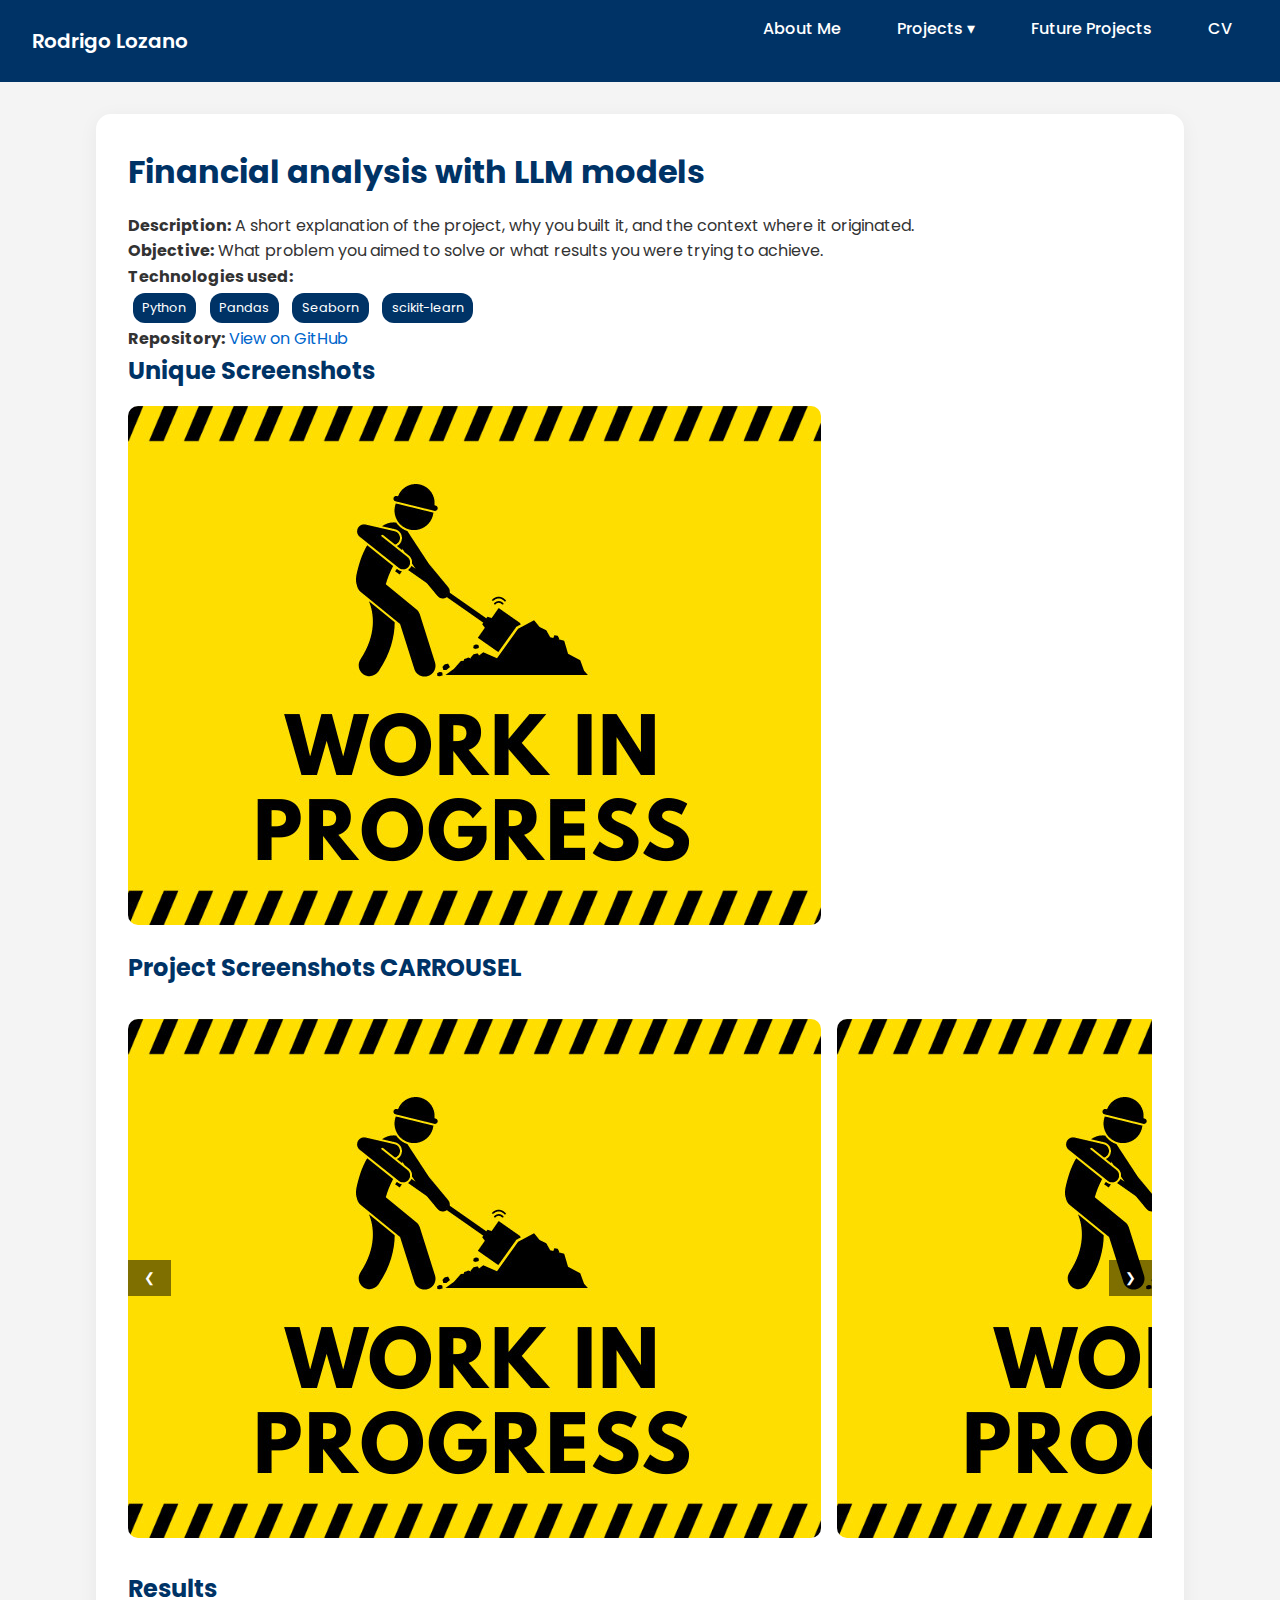
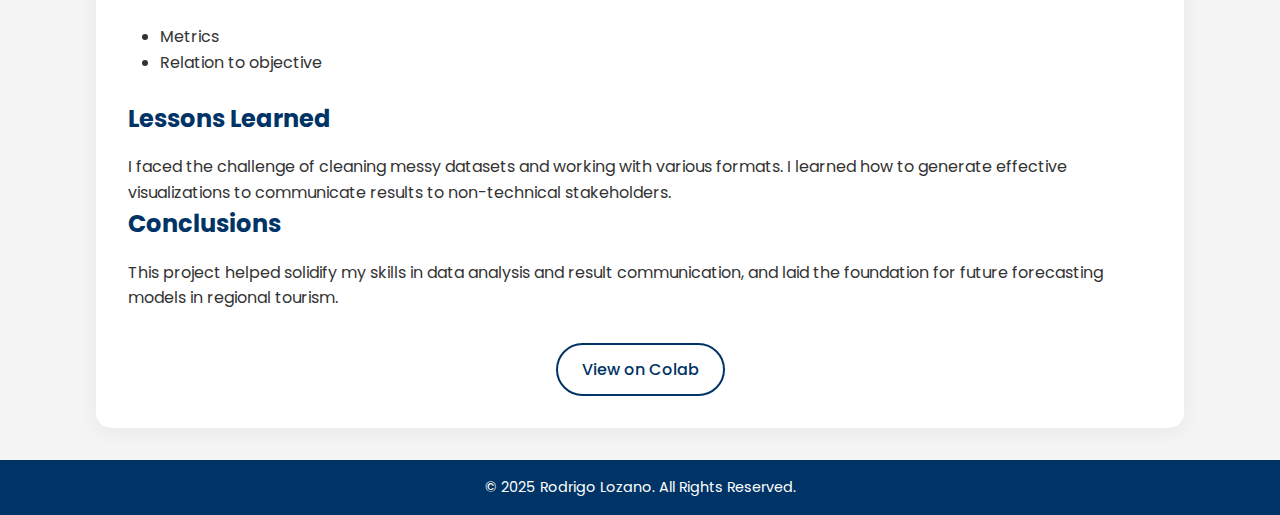
<file: projects/TFM.html>
<!DOCTYPE html>
<html lang="en">
<head>
  <meta charset="UTF-8" />
  <meta name="viewport" content="width=device-width, initial-scale=1.0" />
  <title>LLMs on Finance</title>
  <link rel="stylesheet" href="../assets/css/styles.css" />
</head>
<body>
  <div id="menu-container"></div>

  <main>
    <section class="project-details">
      <h1>Financial analysis with LLM models</h1>

      <p><strong>Description:</strong> A short explanation of the project, why you built it, and the context where it originated.</p>

      <p><strong>Objective:</strong> What problem you aimed to solve or what results you were trying to achieve.</p>

      <p><strong>Technologies used:</strong></p>
      <div>
        <span class="tech-badge">Python</span>
        <span class="tech-badge">Pandas</span>
        <span class="tech-badge">Seaborn</span>
        <span class="tech-badge">scikit-learn</span>
      </div>

      <p><strong>Repository:</strong>
        <a href="https://github.com/RodLozano/proyecto-demo" target="_blank">View on GitHub</a>
      </p>
    </section>

    <section class="project-gallery">
      <h2>Unique Screenshots</h2>
      <img src="../assets/images/demo-proyecto.png" alt="Project demo" style="max-width:100%; border-radius: 10px; margin-bottom: 1rem;">
    </section>

    <section class="screenshot-carousel">
      <h2>Project Screenshots CARROUSEL</h2>
      <div class="carousel-container">
        <button class="carousel-btn prev">&#10094;</button>
        <div class="carousel-track">
          <img src="../assets/images/demo-proyecto.png" alt="Screenshot 1" class="carousel-image">
          <img src="../assets/images/demo-proyecto.png" alt="Screenshot 2" class="carousel-image">
          <img src="../assets/images/demo-proyecto.png" alt="Screenshot 3" class="carousel-image">
        </div>
        <button class="carousel-btn next">&#10095;</button>
      </div>
    </section>

    <section class="project-results">
      <h2>Results</h2>
      <ul>
        <li>Metrics</li>
        <li>Relation to objective</li>
      </ul>
    </section>

    <section class="project-lessons">
      <h2>Lessons Learned</h2>
      <p>I faced the challenge of cleaning messy datasets and working with various formats. I learned how to generate effective visualizations to communicate results to non-technical stakeholders.</p>
    </section>

    <section class="project-conclusion">
      <h2>Conclusions</h2>
      <p>This project helped solidify my skills in data analysis and result communication, and laid the foundation for future forecasting models in regional tourism.</p>
    </section>

    <section class="project-links" style="margin-top: 2rem;">
      <a href="https://colab.research.google.com/..." class="btn btn-outline" target="_blank">View on Colab</a>
    </section>
  </main>

  <footer class="site-footer">
    <div class="nav-links-container">
      <p>&copy; 2025 Rodrigo Lozano. All Rights Reserved.</p>
    </div>
  </footer>

  <script>
    fetch('../menu.html')
      .then(response => response.text())
      .then(data => {
        document.getElementById('menu-container').innerHTML = data;

        const toggle = document.getElementById("dropdownToggle");
        const menu = document.getElementById("dropdownMenu");
        const hamburger = document.querySelector(".menu-toggle");
        const navMenu = document.querySelector(".nav-menu");

        toggle?.addEventListener("click", function (event) {
          event.preventDefault();
          menu.classList.toggle("show");
        });

        hamburger?.addEventListener("click", function () {
          navMenu.classList.toggle("show");
        });
      });
  </script>
</body>
</html>
</file>
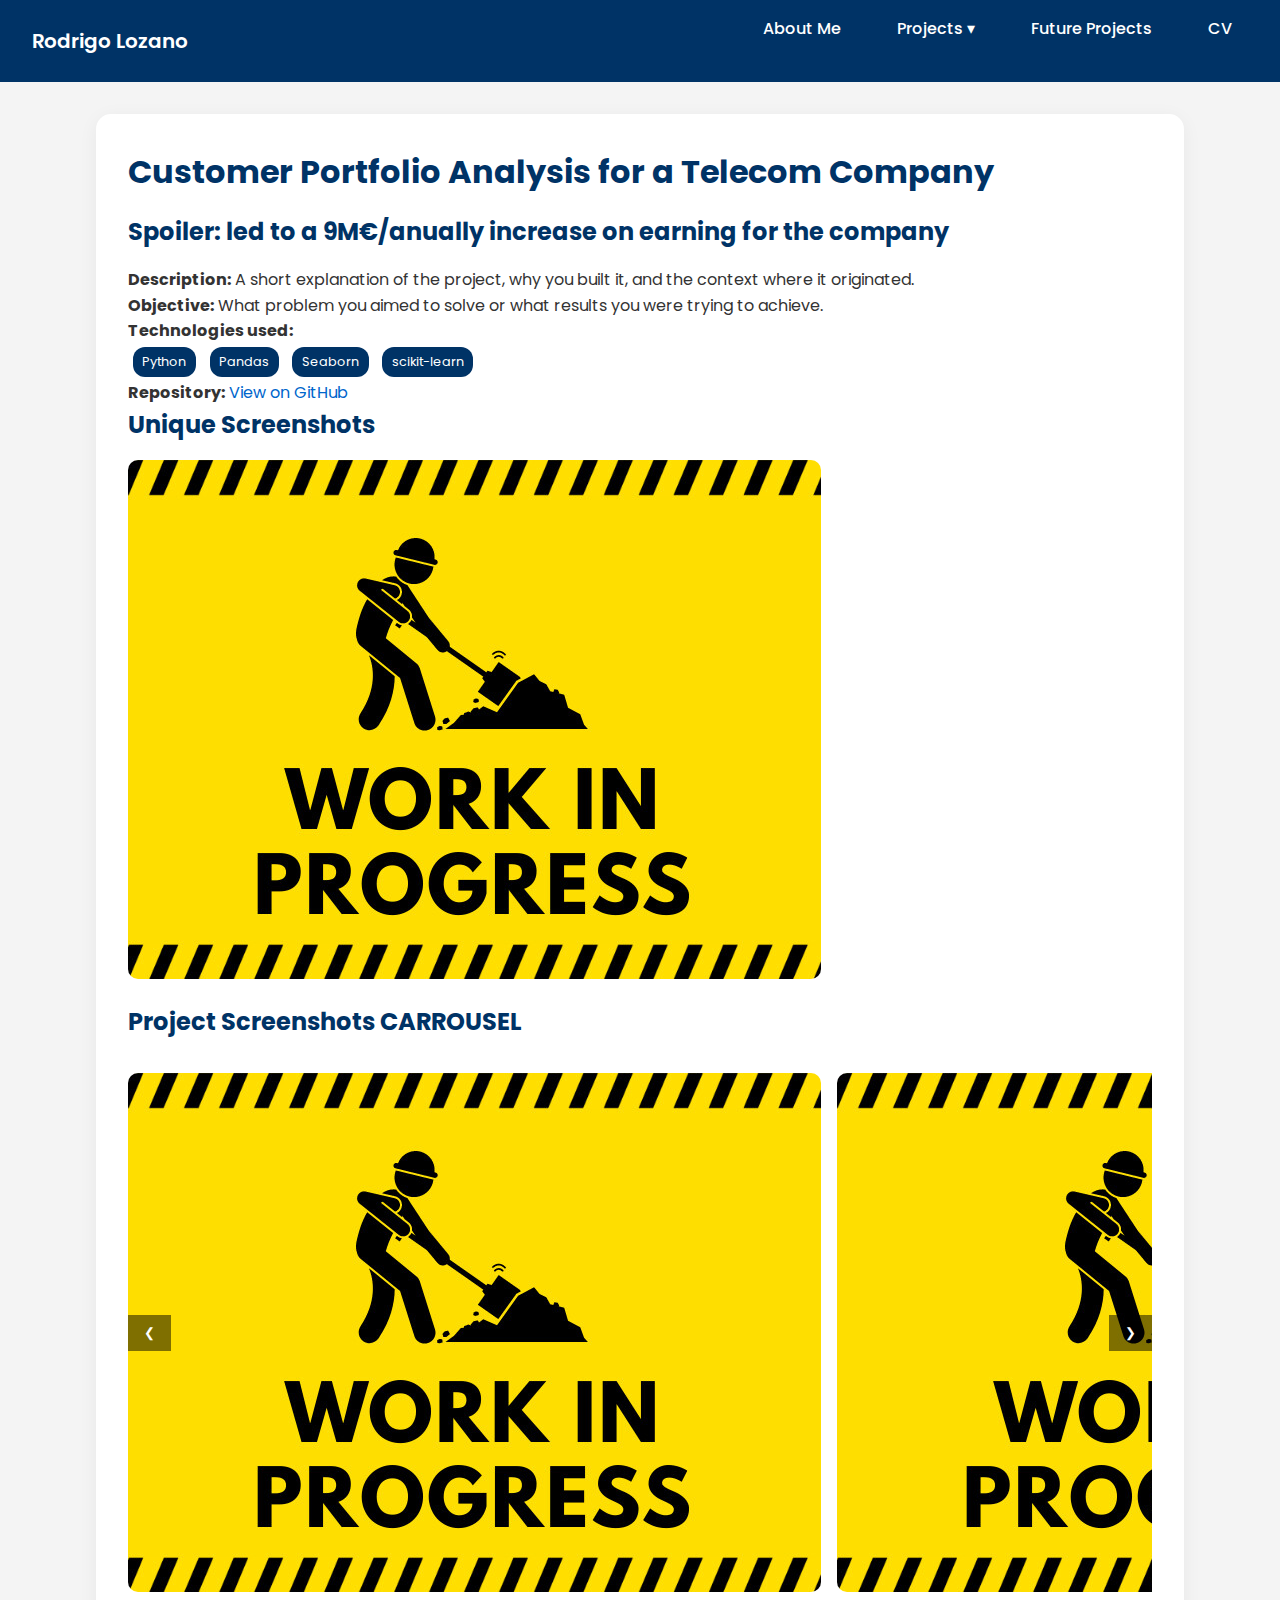
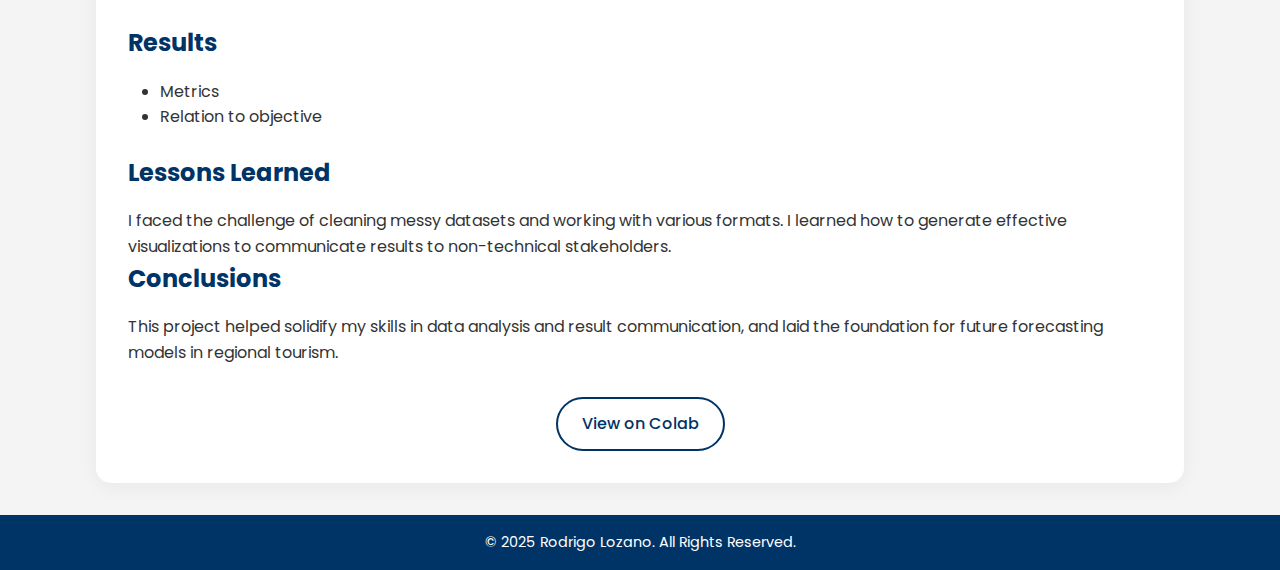
<file: projects/VF.html>
<!DOCTYPE html>
<html lang="en">
<head>
  <meta charset="UTF-8" />
  <meta name="viewport" content="width=device-width, initial-scale=1.0" />
  <title>Telecom Analysis</title>
  <link rel="stylesheet" href="../assets/css/styles.css" />
</head>
<body>
  <div id="menu-container"></div>

  <main>
    <section class="project-details">

      <h1>Customer Portfolio Analysis for a Telecom Company</h1>
      <h2>Spoiler: led to a 9M€/anually increase on earning for the company</h2>

      <p><strong>Description:</strong> A short explanation of the project, why you built it, and the context where it originated.</p>

      <p><strong>Objective:</strong> What problem you aimed to solve or what results you were trying to achieve.</p>

      <p><strong>Technologies used:</strong></p>
      <div>
        <span class="tech-badge">Python</span>
        <span class="tech-badge">Pandas</span>
        <span class="tech-badge">Seaborn</span>
        <span class="tech-badge">scikit-learn</span>
      </div>

      <p><strong>Repository:</strong>
        <a href="https://github.com/RodLozano/proyecto-demo" target="_blank">View on GitHub</a>
      </p>
    </section>

    <section class="project-gallery">
      <h2>Unique Screenshots</h2>
      <img src="../assets/images/demo-proyecto.png" alt="Project demo" style="max-width:100%; border-radius: 10px; margin-bottom: 1rem;">
    </section>

    <section class="screenshot-carousel">
      <h2>Project Screenshots CARROUSEL</h2>
      <div class="carousel-container">
        <button class="carousel-btn prev">&#10094;</button>
        <div class="carousel-track">
          <img src="../assets/images/demo-proyecto.png" alt="Screenshot 1" class="carousel-image">
          <img src="../assets/images/demo-proyecto.png" alt="Screenshot 2" class="carousel-image">
          <img src="../assets/images/demo-proyecto.png" alt="Screenshot 3" class="carousel-image">
        </div>
        <button class="carousel-btn next">&#10095;</button>
      </div>
    </section>

    <section class="project-results">
      <h2>Results</h2>
      <ul>
        <li>Metrics</li>
        <li>Relation to objective</li>
      </ul>
    </section>

    <section class="project-lessons">
      <h2>Lessons Learned</h2>
      <p>I faced the challenge of cleaning messy datasets and working with various formats. I learned how to generate effective visualizations to communicate results to non-technical stakeholders.</p>
    </section>

    <section class="project-conclusion">
      <h2>Conclusions</h2>
      <p>This project helped solidify my skills in data analysis and result communication, and laid the foundation for future forecasting models in regional tourism.</p>
    </section>

    <section class="project-links" style="margin-top: 2rem;">
      <a href="https://colab.research.google.com/..." class="btn btn-outline" target="_blank">View on Colab</a>
    </section>
  </main>

  <footer class="site-footer">
    <div class="nav-links-container">
      <p>&copy; 2025 Rodrigo Lozano. All Rights Reserved.</p>
    </div>
  </footer>

  <script>
    fetch('../menu.html')
      .then(response => response.text())
      .then(data => {
        document.getElementById('menu-container').innerHTML = data;

        const toggle = document.getElementById("dropdownToggle");
        const menu = document.getElementById("dropdownMenu");
        const hamburger = document.querySelector(".menu-toggle");
        const navMenu = document.querySelector(".nav-menu");

        toggle?.addEventListener("click", function (event) {
          event.preventDefault();
          menu.classList.toggle("show");
        });

        hamburger?.addEventListener("click", function () {
          navMenu.classList.toggle("show");
        });
      });
  </script>
</body>
</html>
</file>
<file: assets/css/styles.css>
/* Import Google Font */
@import url("https://fonts.googleapis.com/css2?family=Poppins:wght@300;400;500;600&display=swap");

/* Reset & Base */
* {
  margin: 0;
  padding: 0;
  box-sizing: border-box;
  font-family: "Poppins", sans-serif;
}

html {
  scroll-behavior: smooth;
}

body {
  background-color: #f4f4f4;
  color: #333;
  line-height: 1.6;
  font-size: 16px;
}

a {
  color: #0066cc;
  text-decoration: none;
  transition: color 0.3s ease;
}

a:hover {
  text-decoration: underline;
  color: #004080;
}

h1, h2, h3 {
  color: #003366;
  margin-bottom: 1rem;
}

main {
  width: 85%;
  margin: 2rem auto;
  padding: 2rem;
  background-color: white;
  border-radius: 15px;
  box-shadow: 0 4px 20px rgba(0, 0, 0, 0.05);
}

ul {
  list-style-type: disc;
  margin-left: 2rem;
  margin-bottom: 1.5rem;
}

/* Navigation */
.navbar {
  display: flex;
  align-items: center;
  justify-content: space-between;
  padding: 1rem 2rem;
  background-color: #003366;
}

.logo {
  font-size: 1.25rem;
  font-weight: 600;
  color: white;
  text-decoration: none;
  margin-right: auto;
}

.logo:hover {
  text-decoration: none;
  color: white;
}

.menu-toggle {
  display: none;
  font-size: 1.75rem;
  background: none;
  border: none;
  color: white;
  cursor: pointer;
  position: absolute;
  top: 1rem;
  right: 1.5rem;
  z-index: 200;
}

.nav-menu {
  display: flex;
  gap: 1.5rem;
  justify-content: flex-end;
  align-items: center;
  list-style: none;
}

.nav-menu li {
  position: relative;
}

.nav-menu a {
  color: white;
  font-weight: 500;
  padding: 0.75rem 1rem;
  border-radius: 8px;
  transition: background-color 0.3s ease;
}

.nav-menu a:hover {
  background-color: #004080;
}

.dropdown-content {
  display: none;
  position: absolute;
  top: 100%;
  left: 0;
  background-color: #004080;
  min-width: 200px;
  border-radius: 8px;
  box-shadow: 0 4px 12px rgba(0, 0, 0, 0.1);
  z-index: 100;
  padding: 0.5rem 0;
}

.dropdown-content li a {
  padding: 0.75rem 1rem;
  color: white;
}

.dropdown-content li a:hover {
  background-color: #005599;
}
.dropdown:hover .dropdown-content {
  display: block;
}
.show {
  display: block;
}

/* Hero Section */
.hero {
  display: flex;
  flex-wrap: wrap;
  align-items: center;
  justify-content: center;
  gap: 2rem;
  margin-top: 4rem;
  margin-bottom: 4rem;
  text-align: center;
  padding: 0 1rem;
}

.hero-img img {
  width: 100%;
  max-width: 300px;
  height: auto;
  aspect-ratio: 1 / 1;
  object-fit: cover;
  border-radius: 50%;
  box-shadow: 0 4px 12px rgba(0, 0, 0, 0.1);
}
.hero-img {
  margin-right: 2rem;
}

@media (max-width: 768px) {
  .hero-img {
    margin-right: 0;
    margin-bottom: 1.5rem;
  }
}
.hero-content {
  max-width: 500px;
  width: 100%;
}

.hero-subtitle {
  font-size: clamp(1.2rem, 2.5vw, 2rem);
  color: #666;
  margin-bottom: 0.5rem;
}

.hero-title {
  font-size: clamp(2rem, 5vw, 3.5rem);
  font-weight: 900;
  margin-bottom: 0.5rem;
}

.hero-role {
  font-size: clamp(1.5rem, 4vw, 2.5rem);
  font-weight: 500;
  color: #555;
  margin-bottom: 1.5rem;
}

.hero-buttons {
  display: flex;
  justify-content: center;
  gap: 1rem;
  margin-bottom: 1rem;
  flex-wrap: wrap;
}


.btn {
  display: inline-block;
  padding: 0.75rem 1.5rem;
  font-weight: 500;
  border-radius: 30px;
  font-size: 1rem;
  text-decoration: none;
  cursor: pointer;
}

.btn-outline {
  border: 2px solid #003366;
  color: #003366;
  background-color: transparent;
}

.btn-outline:hover {
  background-color: #003366;
  color: white;
}

.btn-solid {
  background-color: #333;
  color: white;
  border: none;
}

/* Contact Section */
.contact-section {
  text-align: center;
  margin: 5rem 0;
}

.section-subtitle {
  color: #666;
  font-size: 1rem;
  margin-bottom: 0.5rem;
}

.section-title {
  font-size: 2.5rem;
  font-weight: 700;
  margin-bottom: 2rem;
  color: #003366;
}

.contact-box {
  display: inline-flex;
  gap: 2rem;
  padding: 1rem 2rem;
  border: 2px solid #ccc;
  border-radius: 2rem;
  background-color: white;
  box-shadow: 0 4px 15px rgba(0, 0, 0, 0.05);
}

.contact-link {
  display: flex;
  align-items: center;
  gap: 0.5rem;
  font-weight: 500;
  color: #000;
  text-decoration: none;
  font-size: 1.1rem;
}

.contact-link:hover {
  color: #0066cc;
}

.social-icon {
  width: 32px;
  height: 32px;
  object-fit: contain;
  transition: transform 0.2s ease;
  margin: 0 0.3rem;
  display: inline-block;
}

.social-icon:hover {
  transform: scale(1.1);
}

/* Footer */
.site-footer {
  background-color: #003366;
  color: white;
  text-align: center;
  padding: 1rem;
  font-size: 0.9rem;
}

/* CV Summary */
.cv-summary {
  margin-top: 3rem;
  text-align: center;
}

.cv-overview {
  display: flex;
  justify-content: center;
  gap: 3rem;
  flex-wrap: wrap;
  margin-bottom: 3rem;
}

.cv-box {
  border: 1px solid #ccc;
  border-radius: 20px;
  padding: 2rem;
  width: 300px;
  background-color: white;
  box-shadow: 0 4px 20px rgba(0, 0, 0, 0.05);
  text-align: center;
}

.cv-icon {
  width: 40px;
  height: 40px;
}

.cv-skills {
  max-width: 900px;
  margin: 0 auto;
  text-align: left;
}

.cv-skill-group {
  margin-bottom: 2rem;
}

.cv-skill-list {
  list-style: none;
  padding-left: 1rem;
}

.cv-skill-list li::before {
  content: "✓";
  margin-right: 0.5rem;
  color: #003366;
  font-weight: bold;
}

.tech-badge {
  display: inline-block;
  background-color: #003366;
  color: white;
  padding: 0.3rem 0.6rem;
  border-radius: 12px;
  font-size: 0.8rem;
  margin: 0.2rem 0.3rem;
}

/* Carousel */
.carousel-container {
  position: relative;
  overflow: hidden;
  max-width: 100%;
  margin: 2rem auto;
}

.carousel-track {
  display: flex;
  transition: transform 0.3s ease-in-out;
}

.carousel-image {
  max-width: 100%;
  height: auto;
  border-radius: 10px;
  margin-right: 1rem;
}

.carousel-btn {
  position: absolute;
  top: 50%;
  transform: translateY(-50%);
  background-color: rgba(0, 0, 0, 0.5);
  color: white;
  border: none;
  padding: 0.5rem 1rem;
  cursor: pointer;
  z-index: 1;
}

.carousel-btn.prev {
  left: 0;
}

.carousel-btn.next {
  right: 0;
}

/* Responsive */
@media (max-width: 768px) {
  .menu-toggle {
    display: block;
  }

  .nav-menu {
    display: none;
    flex-direction: column;
    align-items: flex-start;
    background-color: #003366;
    position: absolute;
    top: 60px;
    right: 0;
    width: 100%;
    padding: 1rem 1.5rem;
  }

  .nav-menu.show {
    display: flex;
  }

  .contact-box {
    flex-direction: column;
    gap: 1rem;
  }

  .hero-buttons {
    flex-direction: column;
    gap: 0.5rem;
  }

  .cv-overview {
    flex-direction: column;
    align-items: center;
  }
}
.projects-section {
  text-align: center;
  margin-top: 5rem;
}

.projects-container {
  display: flex;
  flex-wrap: wrap;
  justify-content: center;
  gap: 2rem;
  margin-top: 2rem;
}

.project-card {
  background-color: white;
  border-radius: 24px;
  padding: 1.5rem;
  max-width: 300px;
  box-shadow: 0 4px 12px rgba(0,0,0,0.1);
  transition: transform 0.3s ease;
}

.project-card img {
  width: 100%;
  border-radius: 16px;
  margin-bottom: 1rem;
}

.project-card h3 {
  font-size: 1.25rem;
  margin-bottom: 1rem;
  font-weight: 600;
}

.project-card:hover {
  transform: translateY(-5px);
}

.project-links {
  display: flex;
  justify-content: center;
  gap: 1rem;
  flex-wrap: wrap;
}
.dropdown-content {
  display: none;
  position: absolute;
  top: 100%;
  left: 0;
  background-color: #004080;
  min-width: 250px;
  border-radius: 8px;
  box-shadow: 0 4px 12px rgba(0, 0, 0, 0.15);
  z-index: 100;
  padding: 0.5rem 0;
}

.dropdown-content li {
  list-style: none; /* elimina el punto */
}

.dropdown-content li a {
  padding: 0.75rem 1.2rem;
  display: block;
  color: white;
  font-weight: 400;
  white-space: nowrap;
  text-align: left;
}

.dropdown-content li a:hover {
  background-color: #005599;
  color: #fff;
}

.dropdown {
  position: relative;
}

/* Estilo para el contenedor del ícono de flecha */
.scroll-down {
  display: flex;
  justify-content: center;
  margin-top: 20px;
}

/* Estilo para el ícono de flecha */
.arrow {
  width: 40px;
  height: auto;
  cursor: pointer;
  animation: bounce 2s infinite;
}

@media (max-width: 768px) {
  .scroll-down {
    display: none;
  }
}

.hero {
  position: relative;
  padding-bottom: 4rem; /* espacio para la flecha */
}

.scroll-down {
  position: absolute;
  bottom: 1rem;
  left: 50%;
  transform: translateX(-50%);
  display: flex;
  justify-content: center;
  align-items: center;
}

.arrow {
  width: 40px;
  height: auto;
  cursor: pointer;
  animation: bounce 2s infinite;
}
</file>
